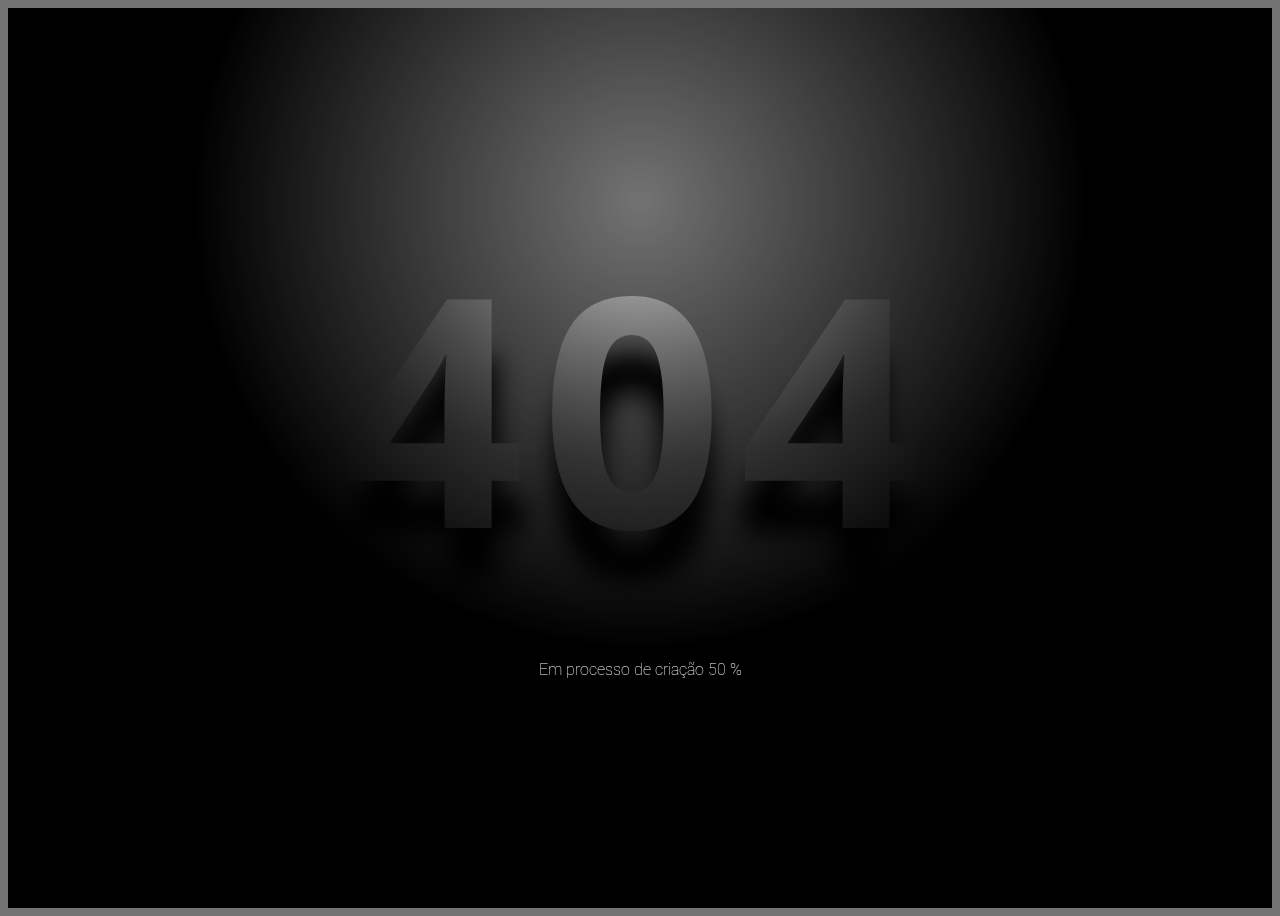
<file: CERTIFICADOS_SKIL/index2.html>
<!DOCTYPE html>
<html lang="en">
  <head>
    <meta charset="UTF-8" />
    <meta name="viewport" content="width=device-width, initial-scale=1.0" />
    <title>404 Not Found</title>
    <style>
      @import url("https://fonts.googleapis.com/css2?family=Open+Sans:wght@800&family=Roboto:wght@100;300&display=swap");

      :root {
        --button: hsl(44, 0%, 70%);
        --button-color: hsl(0, 0%, 4%);
        --shadow: hsl(0, 0%, 0%);
        --bg: hsl(53, 0%, 45%);
        --header: hsl(53, 0%, 48%);
        --color: hsl(0, 0%, 98%);
        --lit-header: hsl(53, 0%, 90%);
        --speed: 2s;
      }

      * {
        box-sizing: border-box;
        transform-style: preserve-3d;
      }

      @property --swing-x {
        initial-value: 0;
        inherits: false;
        syntax: "<integer>";
      }

      @property --swing-y {
        initial-value: 0;
        inherits: false;
        syntax: "<integer>";
      }

      body {
        min-height: 100vh;
        display: flex;
        font-family: "Roboto", sans-serif;
        flex-direction: column;
        align-items: center;
        justify-content: center;
        background: var(--bg);
        color: var(--color);
        perspective: 1200px;
      }

      a {
        text-transform: uppercase;
        text-decoration: none;
        background: var(--button);
        color: var(--button-color);
        padding: 1rem 4rem;
        border-radius: 4rem;
        font-size: 0.875rem;
        letter-spacing: 0.05rem;
      }

      p {
        font-weight: 100;
      }

      h1 {
        animation: swing var(--speed) infinite alternate ease-in-out;
        font-size: clamp(5rem, 40vmin, 20rem);
        font-family: "Open Sans", sans-serif;
        margin: 0;
        margin-bottom: 1rem;
        letter-spacing: 1rem;
        transform: translate3d(0, 0, 0vmin);
        --x: calc(50% + (var(--swing-x) * 0.5) * 1%);
        background: radial-gradient(var(--lit-header), var(--header) 45%)
          var(--x) 100% / 200% 200%;
        -webkit-background-clip: text;
        color: transparent;
      }

      h1:after {
        animation: swing var(--speed) infinite alternate ease-in-out;
        content: "404";
        position: absolute;
        top: 0;
        left: 0;
        color: var(--shadow);
        filter: blur(1.5vmin);
        transform: scale(1.05) translate3d(0, 12%, -10vmin)
          translate(
            calc((var(--swing-x, 0) * 0.05) * 1%),
            calc((var(--swing-y) * 0.05) * 1%)
          );
      }

      .cloak {
        animation: swing var(--speed) infinite alternate-reverse ease-in-out;
        height: 100%;
        width: 100%;
        transform-origin: 50% 30%;
        transform: rotate(calc(var(--swing-x) * -0.25deg));
        background: radial-gradient(40% 40% at 50% 42%, transparent, black 35%);
      }

      .cloak__wrapper {
        position: fixed;
        top: 0;
        left: 0;
        bottom: 0;
        right: 0;
        overflow: hidden;
      }

      .cloak__container {
        height: 250vmax;
        width: 250vmax;
        position: absolute;
        top: 50%;
        left: 50%;
        transform: translate(-50%, -50%);
      }

      .info {
        text-align: center;
        line-height: 1.5;
        max-width: clamp(16rem, 90vmin, 25rem);
      }

      .info > p {
        margin-bottom: 3rem;
      }

      @keyframes swing {
        0% {
          --swing-x: -100;
          --swing-y: -100;
        }
        50% {
          --swing-y: 0;
        }
        100% {
          --swing-y: -100;
          --swing-x: 100;
        }
      }
    </style>
  </head>
  <body>
    <h1>404</h1>
    <div class="cloak__wrapper">
      <div class="cloak__container">
        <div class="cloak"></div>
      </div>
    </div>
    <div class="info">
      <h2></h2>
      <p>Em processo de criação 50 %</p>
    </div>
    <script>
      // 404
    </script>
  </body>
</html>
</file>
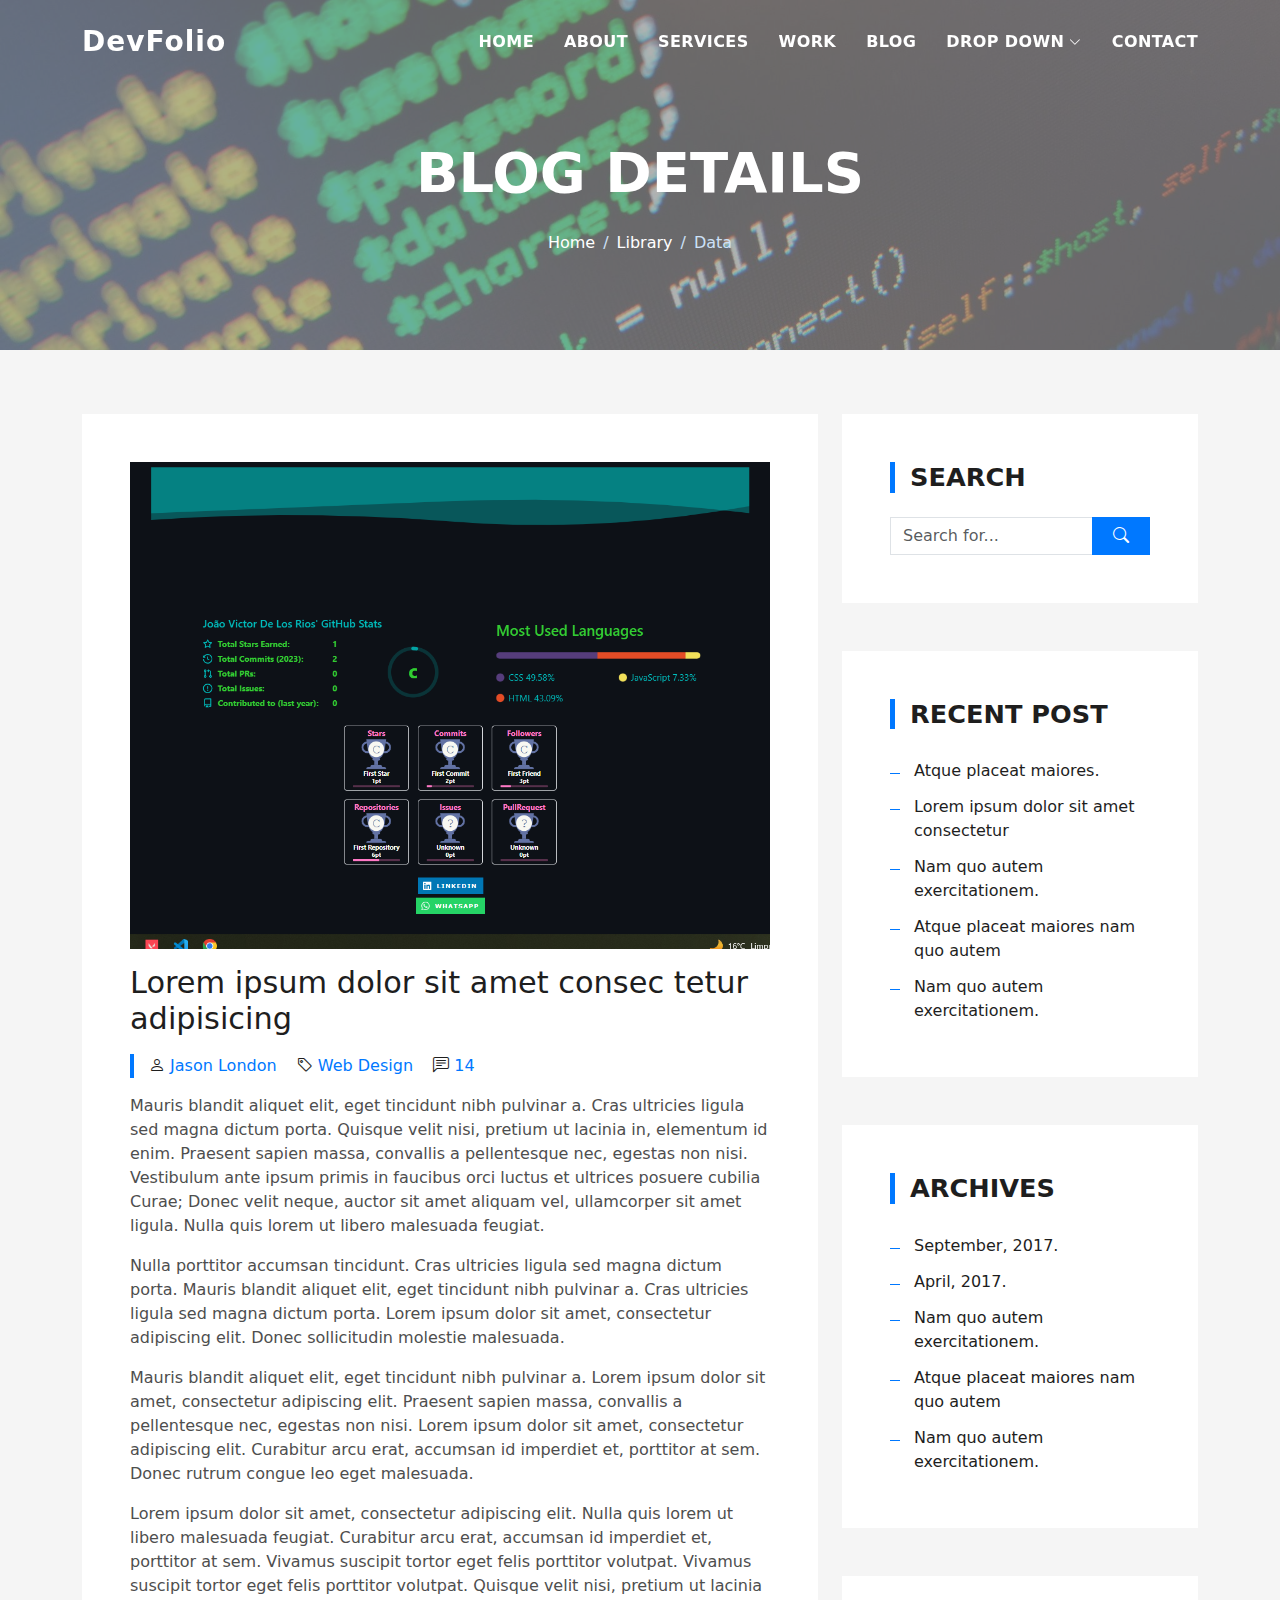
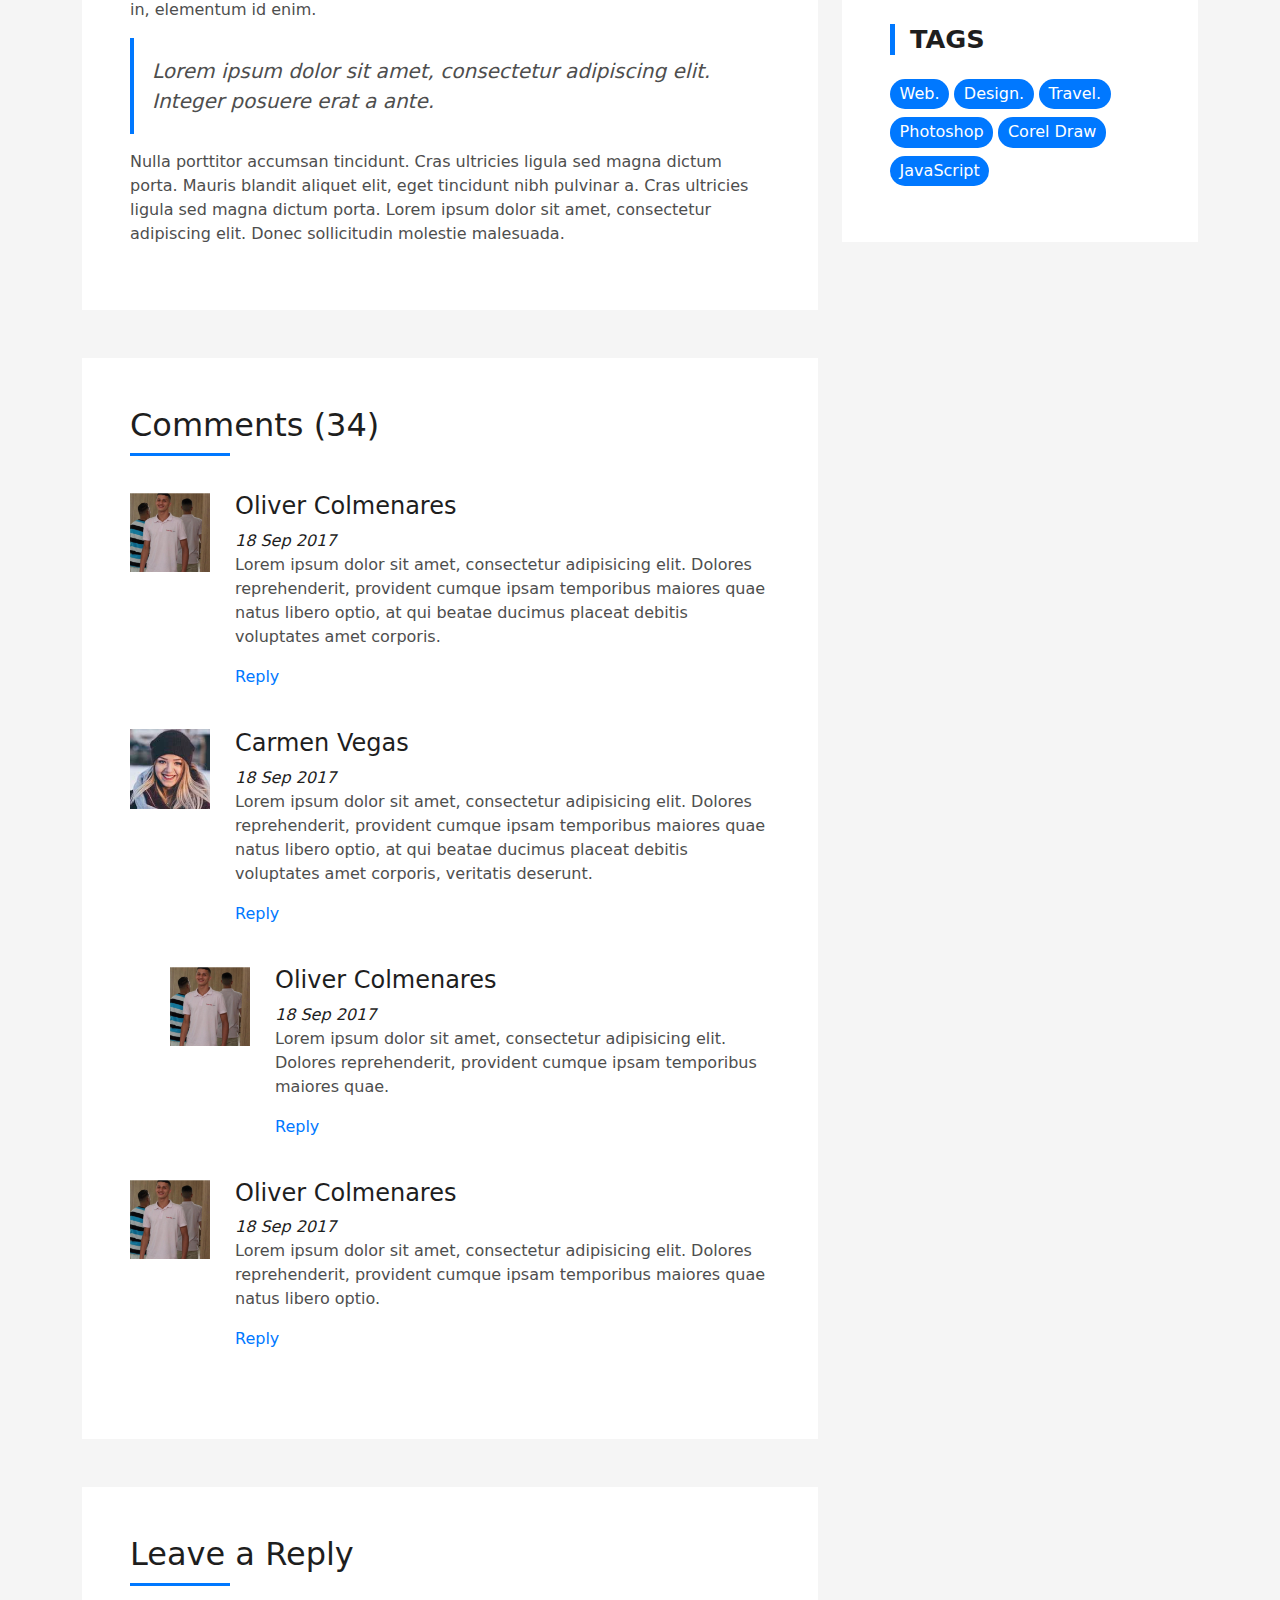
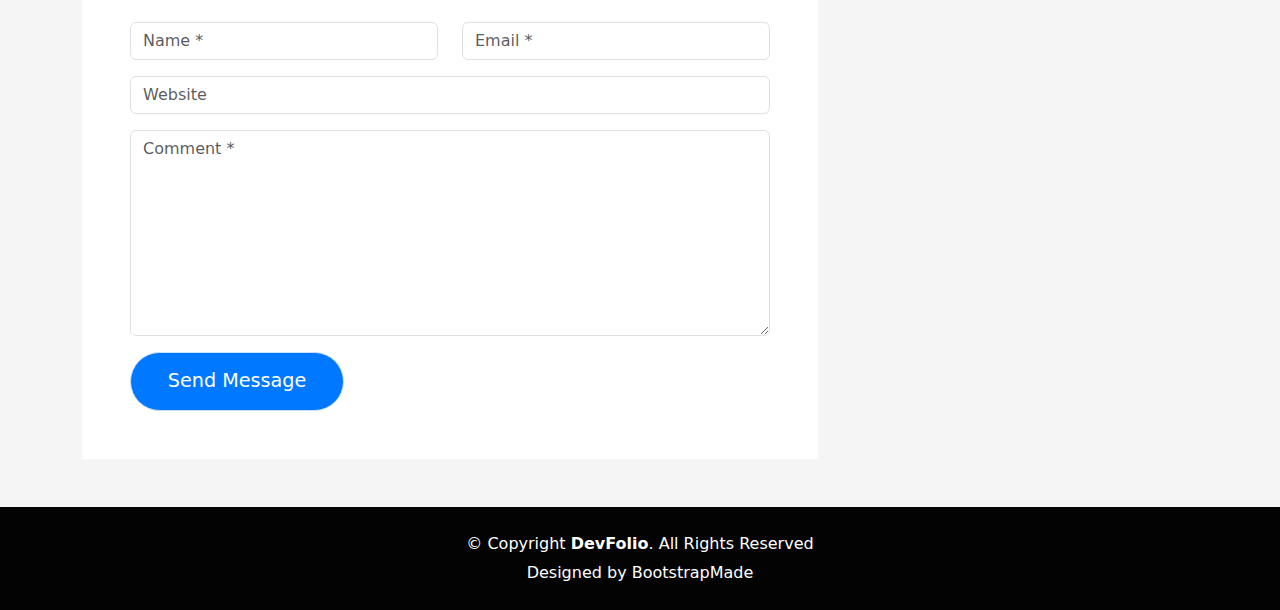
<file: DevFolio/blog-single.html>
<!DOCTYPE html>
<html lang="en">

<head>
  <meta charset="utf-8">
  <meta content="width=device-width, initial-scale=1.0" name="viewport">

  <title>DevFolio Bootstrap Portfolio Template - Blog Single</title>
  <meta content="" name="description">
  <meta content="" name="keywords">

  <!-- Favicons -->
  <link href="assets/img/favicon.png" rel="icon">
  <link href="assets/img/apple-touch-icon.png" rel="apple-touch-icon">

  <!-- Vendor CSS Files -->
  <link href="assets/vendor/bootstrap/css/bootstrap.min.css" rel="stylesheet">
  <link href="assets/vendor/bootstrap-icons/bootstrap-icons.css" rel="stylesheet">
  <link href="assets/vendor/glightbox/css/glightbox.min.css" rel="stylesheet">
  <link href="assets/vendor/swiper/swiper-bundle.min.css" rel="stylesheet">

  <!-- Template Main CSS File -->
  <link href="assets/css/style.css" rel="stylesheet">

  <!-- =======================================================
  * Template Name: DevFolio
  * Updated: Jul 27 2023 with Bootstrap v5.3.1
  * Template URL: https://bootstrapmade.com/devfolio-bootstrap-portfolio-html-template/
  * Author: BootstrapMade.com
  * License: https://bootstrapmade.com/license/
  ======================================================== -->
</head>

<body>

  <!-- ======= Header ======= -->
  <header id="header" class="fixed-top">
    <div class="container d-flex align-items-center justify-content-between">

      <h1 class="logo"><a href="index.html">DevFolio</a></h1>
      <!-- Uncomment below if you prefer to use an image logo -->
      <!-- <a href="index.html" class="logo"><img src="assets/img/logo.png" alt="" class="img-fluid"></a>-->

      <nav id="navbar" class="navbar">
        <ul>
          <li><a class="nav-link scrollto " href="#hero">Home</a></li>
          <li><a class="nav-link scrollto" href="#about">About</a></li>
          <li><a class="nav-link scrollto" href="#services">Services</a></li>
          <li><a class="nav-link scrollto " href="#work">Work</a></li>
          <li><a class="nav-link scrollto " href="#blog">Blog</a></li>
          <li class="dropdown"><a href="#"><span>Drop Down</span> <i class="bi bi-chevron-down"></i></a>
            <ul>
              <li><a href="#">Drop Down 1</a></li>
              <li class="dropdown"><a href="#"><span>Deep Drop Down</span> <i class="bi bi-chevron-right"></i></a>
                <ul>
                  <li><a href="#">Deep Drop Down 1</a></li>
                  <li><a href="#">Deep Drop Down 2</a></li>
                  <li><a href="#">Deep Drop Down 3</a></li>
                  <li><a href="#">Deep Drop Down 4</a></li>
                  <li><a href="#">Deep Drop Down 5</a></li>
                </ul>
              </li>
              <li><a href="#">Drop Down 2</a></li>
              <li><a href="#">Drop Down 3</a></li>
              <li><a href="#">Drop Down 4</a></li>
            </ul>
          </li>
          <li><a class="nav-link scrollto" href="#contact">Contact</a></li>
        </ul>
        <i class="bi bi-list mobile-nav-toggle"></i>
      </nav><!-- .navbar -->

    </div>
  </header><!-- End Header -->

  <div class="hero hero-single route bg-image" style="background-image: url(assets/img/overlay-bg.jpg)">
    <div class="overlay-mf"></div>
    <div class="hero-content display-table">
      <div class="table-cell">
        <div class="container">
          <h2 class="hero-title mb-4">Blog Details</h2>
          <ol class="breadcrumb d-flex justify-content-center">
            <li class="breadcrumb-item">
              <a href="#">Home</a>
            </li>
            <li class="breadcrumb-item">
              <a href="#">Library</a>
            </li>
            <li class="breadcrumb-item active">Data</li>
          </ol>
        </div>
      </div>
    </div>
  </div>

  <main id="main">

    <!-- ======= Blog Single Section ======= -->
    <section class="blog-wrapper sect-pt4" id="blog">
      <div class="container">
        <div class="row">
          <div class="col-md-8">
            <div class="post-box">
              <div class="post-thumb">
                <img src="assets/img/post-1.jpg" class="img-fluid" alt="">
              </div>
              <div class="post-meta">
                <h1 class="article-title">Lorem ipsum dolor sit amet consec tetur adipisicing</h1>
                <ul>
                  <li>
                    <span class="bi bi-person"></span>
                    <a href="#">Jason London</a>
                  </li>
                  <li>
                    <span class="bi bi-tag"></span>
                    <a href="#">Web Design</a>
                  </li>
                  <li>
                    <span class="bi bi-chat-left-text"></span>
                    <a href="#">14</a>
                  </li>
                </ul>
              </div>
              <div class="article-content">
                <p>
                  Mauris blandit aliquet elit, eget tincidunt nibh pulvinar a. Cras ultricies ligula sed magna dictum
                  porta. Quisque velit
                  nisi, pretium ut lacinia in, elementum id enim. Praesent sapien massa, convallis a pellentesque
                  nec, egestas non nisi. Vestibulum ante ipsum primis in faucibus orci luctus et ultrices posuere
                  cubilia Curae; Donec velit neque, auctor sit amet aliquam vel, ullamcorper sit amet ligula.
                  Nulla quis lorem ut libero malesuada feugiat.
                </p>
                <p>
                  Nulla porttitor accumsan tincidunt. Cras ultricies ligula sed magna dictum porta. Mauris blandit
                  aliquet elit, eget tincidunt
                  nibh pulvinar a. Cras ultricies ligula sed magna dictum porta. Lorem ipsum dolor sit amet,
                  consectetur adipiscing elit. Donec sollicitudin molestie malesuada.
                </p>
                <p>
                  Mauris blandit aliquet elit, eget tincidunt nibh pulvinar a. Lorem ipsum dolor sit amet, consectetur
                  adipiscing elit. Praesent
                  sapien massa, convallis a pellentesque nec, egestas non nisi. Lorem ipsum dolor sit amet,
                  consectetur adipiscing elit. Curabitur arcu erat, accumsan id imperdiet et, porttitor at
                  sem. Donec rutrum congue leo eget malesuada.
                </p>
                <p>
                  Lorem ipsum dolor sit amet, consectetur adipiscing elit. Nulla quis lorem ut libero malesuada feugiat.
                  Curabitur arcu erat,
                  accumsan id imperdiet et, porttitor at sem. Vivamus suscipit tortor eget felis porttitor
                  volutpat. Vivamus suscipit tortor eget felis porttitor volutpat. Quisque velit nisi, pretium
                  ut lacinia in, elementum id enim.
                </p>
                <blockquote class="blockquote">
                  <p class="mb-0">Lorem ipsum dolor sit amet, consectetur adipiscing elit. Integer posuere erat a ante.</p>
                </blockquote>
                <p>
                  Nulla porttitor accumsan tincidunt. Cras ultricies ligula sed magna dictum porta. Mauris blandit
                  aliquet elit, eget tincidunt
                  nibh pulvinar a. Cras ultricies ligula sed magna dictum porta. Lorem ipsum dolor sit amet,
                  consectetur adipiscing elit. Donec sollicitudin molestie malesuada.
                </p>
              </div>
            </div>
            <div class="box-comments">
              <div class="title-box-2">
                <h4 class="title-comments title-left">Comments (34)</h4>
              </div>
              <ul class="list-comments">
                <li>
                  <div class="comment-avatar">
                    <img src="assets/img/testimonial-2.jpg" alt="">
                  </div>
                  <div class="comment-details">
                    <h4 class="comment-author">Oliver Colmenares</h4>
                    <span>18 Sep 2017</span>
                    <p>
                      Lorem ipsum dolor sit amet, consectetur adipisicing elit. Dolores reprehenderit, provident cumque
                      ipsam temporibus maiores
                      quae natus libero optio, at qui beatae ducimus placeat debitis voluptates amet corporis.
                    </p>
                    <a href="3">Reply</a>
                  </div>
                </li>
                <li>
                  <div class="comment-avatar">
                    <img src="assets/img/testimonial-4.jpg" alt="">
                  </div>
                  <div class="comment-details">
                    <h4 class="comment-author">Carmen Vegas</h4>
                    <span>18 Sep 2017</span>
                    <p>
                      Lorem ipsum dolor sit amet, consectetur adipisicing elit. Dolores reprehenderit, provident cumque
                      ipsam temporibus maiores
                      quae natus libero optio, at qui beatae ducimus placeat debitis voluptates amet corporis,
                      veritatis deserunt.
                    </p>
                    <a href="3">Reply</a>
                  </div>
                </li>
                <li class="comment-children">
                  <div class="comment-avatar">
                    <img src="assets/img/testimonial-2.jpg" alt="">
                  </div>
                  <div class="comment-details">
                    <h4 class="comment-author">Oliver Colmenares</h4>
                    <span>18 Sep 2017</span>
                    <p>
                      Lorem ipsum dolor sit amet, consectetur adipisicing elit. Dolores reprehenderit, provident cumque
                      ipsam temporibus maiores
                      quae.
                    </p>
                    <a href="3">Reply</a>
                  </div>
                </li>
                <li>
                  <div class="comment-avatar">
                    <img src="assets/img/testimonial-2.jpg" alt="">
                  </div>
                  <div class="comment-details">
                    <h4 class="comment-author">Oliver Colmenares</h4>
                    <span>18 Sep 2017</span>
                    <p>
                      Lorem ipsum dolor sit amet, consectetur adipisicing elit. Dolores reprehenderit, provident cumque
                      ipsam temporibus maiores
                      quae natus libero optio.
                    </p>
                    <a href="3">Reply</a>
                  </div>
                </li>
              </ul>
            </div>
            <div class="form-comments">
              <div class="title-box-2">
                <h3 class="title-left">
                  Leave a Reply
                </h3>
              </div>
              <form class="form-mf">
                <div class="row">
                  <div class="col-md-6 mb-3">
                    <div class="form-group">
                      <input type="text" class="form-control input-mf" id="inputName" placeholder="Name *" required>
                    </div>
                  </div>
                  <div class="col-md-6 mb-3">
                    <div class="form-group">
                      <input type="email" class="form-control input-mf" id="inputEmail1" placeholder="Email *" required>
                    </div>
                  </div>
                  <div class="col-md-12 mb-3">
                    <div class="form-group">
                      <input type="url" class="form-control input-mf" id="inputUrl" placeholder="Website">
                    </div>
                  </div>
                  <div class="col-md-12 mb-3">
                    <div class="form-group">
                      <textarea id="textMessage" class="form-control input-mf" placeholder="Comment *" name="message" cols="45" rows="8" required></textarea>
                    </div>
                  </div>
                  <div class="col-md-12">
                    <button type="submit" class="button button-a button-big button-rouded">Send Message</button>
                  </div>
                </div>
              </form>
            </div>
          </div>
          <div class="col-md-4">
            <div class="widget-sidebar sidebar-search">
              <h5 class="sidebar-title">Search</h5>
              <div class="sidebar-content">
                <form>
                  <div class="input-group">
                    <input type="text" class="form-control" placeholder="Search for..." aria-label="Search for...">
                    <span class="input-group-btn">
                      <button class="btn btn-secondary btn-search" type="button">
                        <span class="bi bi-search"></span>
                      </button>
                    </span>
                  </div>
                </form>
              </div>
            </div>
            <div class="widget-sidebar">
              <h5 class="sidebar-title">Recent Post</h5>
              <div class="sidebar-content">
                <ul class="list-sidebar">
                  <li>
                    <a href="#">Atque placeat maiores.</a>
                  </li>
                  <li>
                    <a href="#">Lorem ipsum dolor sit amet consectetur</a>
                  </li>
                  <li>
                    <a href="#">Nam quo autem exercitationem.</a>
                  </li>
                  <li>
                    <a href="#">Atque placeat maiores nam quo autem</a>
                  </li>
                  <li>
                    <a href="#">Nam quo autem exercitationem.</a>
                  </li>
                </ul>
              </div>
            </div>
            <div class="widget-sidebar">
              <h5 class="sidebar-title">Archives</h5>
              <div class="sidebar-content">
                <ul class="list-sidebar">
                  <li>
                    <a href="#">September, 2017.</a>
                  </li>
                  <li>
                    <a href="#">April, 2017.</a>
                  </li>
                  <li>
                    <a href="#">Nam quo autem exercitationem.</a>
                  </li>
                  <li>
                    <a href="#">Atque placeat maiores nam quo autem</a>
                  </li>
                  <li>
                    <a href="#">Nam quo autem exercitationem.</a>
                  </li>
                </ul>
              </div>
            </div>
            <div class="widget-sidebar widget-tags">
              <h5 class="sidebar-title">Tags</h5>
              <div class="sidebar-content">
                <ul>
                  <li>
                    <a href="#">Web.</a>
                  </li>
                  <li>
                    <a href="#">Design.</a>
                  </li>
                  <li>
                    <a href="#">Travel.</a>
                  </li>
                  <li>
                    <a href="#">Photoshop</a>
                  </li>
                  <li>
                    <a href="#">Corel Draw</a>
                  </li>
                  <li>
                    <a href="#">JavaScript</a>
                  </li>
                </ul>
              </div>
            </div>
          </div>
        </div>
      </div>
    </section><!-- End Blog Single Section -->

  </main><!-- End #main -->

  <!-- ======= Footer ======= -->
  <footer>
    <div class="container">
      <div class="row">
        <div class="col-sm-12">
          <div class="copyright-box">
            <p class="copyright">&copy; Copyright <strong>DevFolio</strong>. All Rights Reserved</p>
            <div class="credits">
              <!--
              All the links in the footer should remain intact.
              You can delete the links only if you purchased the pro version.
              Licensing information: https://bootstrapmade.com/license/
              Purchase the pro version with working PHP/AJAX contact form: https://bootstrapmade.com/buy/?theme=DevFolio
            -->
              Designed by <a href="https://bootstrapmade.com/">BootstrapMade</a>
            </div>
          </div>
        </div>
      </div>
    </div>
  </footer><!-- End  Footer -->

  <div id="preloader"></div>
  <a href="#" class="back-to-top d-flex align-items-center justify-content-center"><i class="bi bi-arrow-up-short"></i></a>

  <!-- Vendor JS Files -->
  <script src="assets/vendor/purecounter/purecounter_vanilla.js"></script>
  <script src="assets/vendor/bootstrap/js/bootstrap.bundle.min.js"></script>
  <script src="assets/vendor/glightbox/js/glightbox.min.js"></script>
  <script src="assets/vendor/swiper/swiper-bundle.min.js"></script>
  <script src="assets/vendor/typed.js/typed.umd.js"></script>
  <script src="assets/vendor/php-email-form/validate.js"></script>

  <!-- Template Main JS File -->
  <script src="assets/js/main.js"></script>

</body>

</html>
</file>
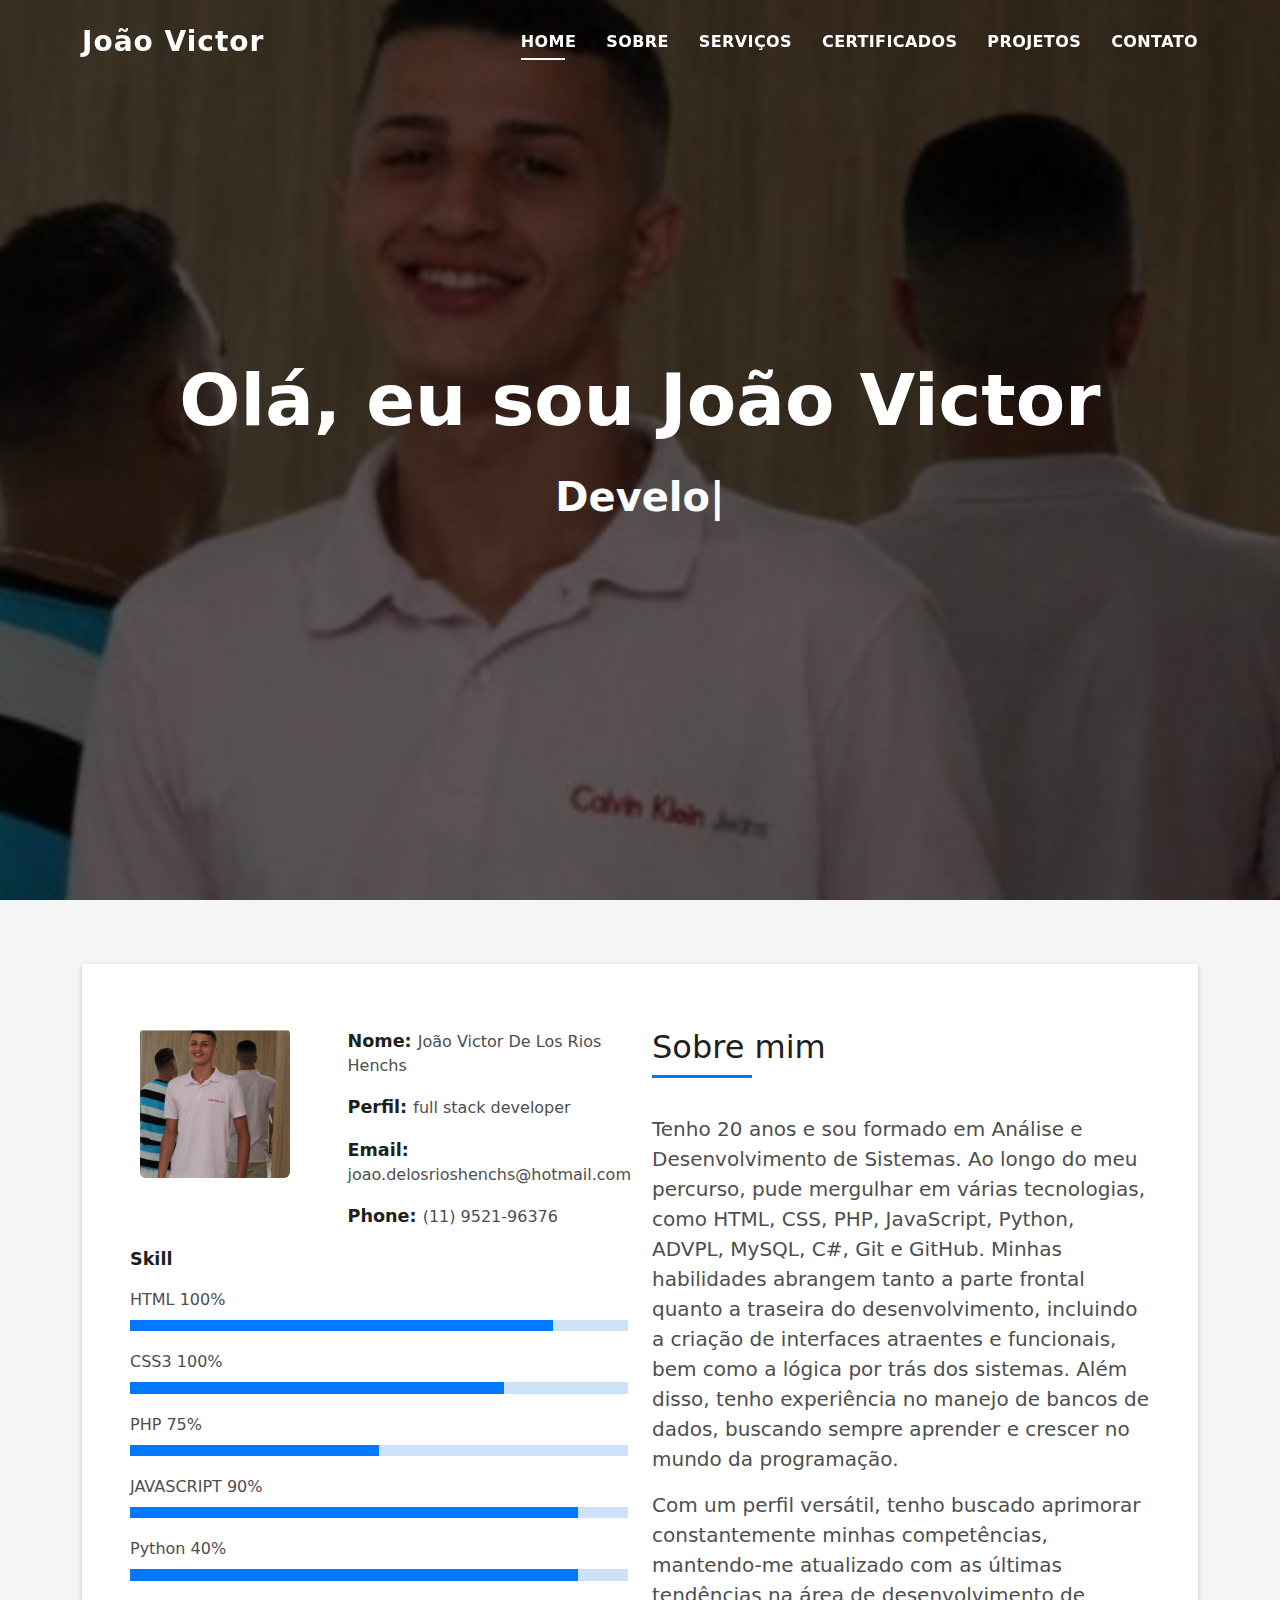
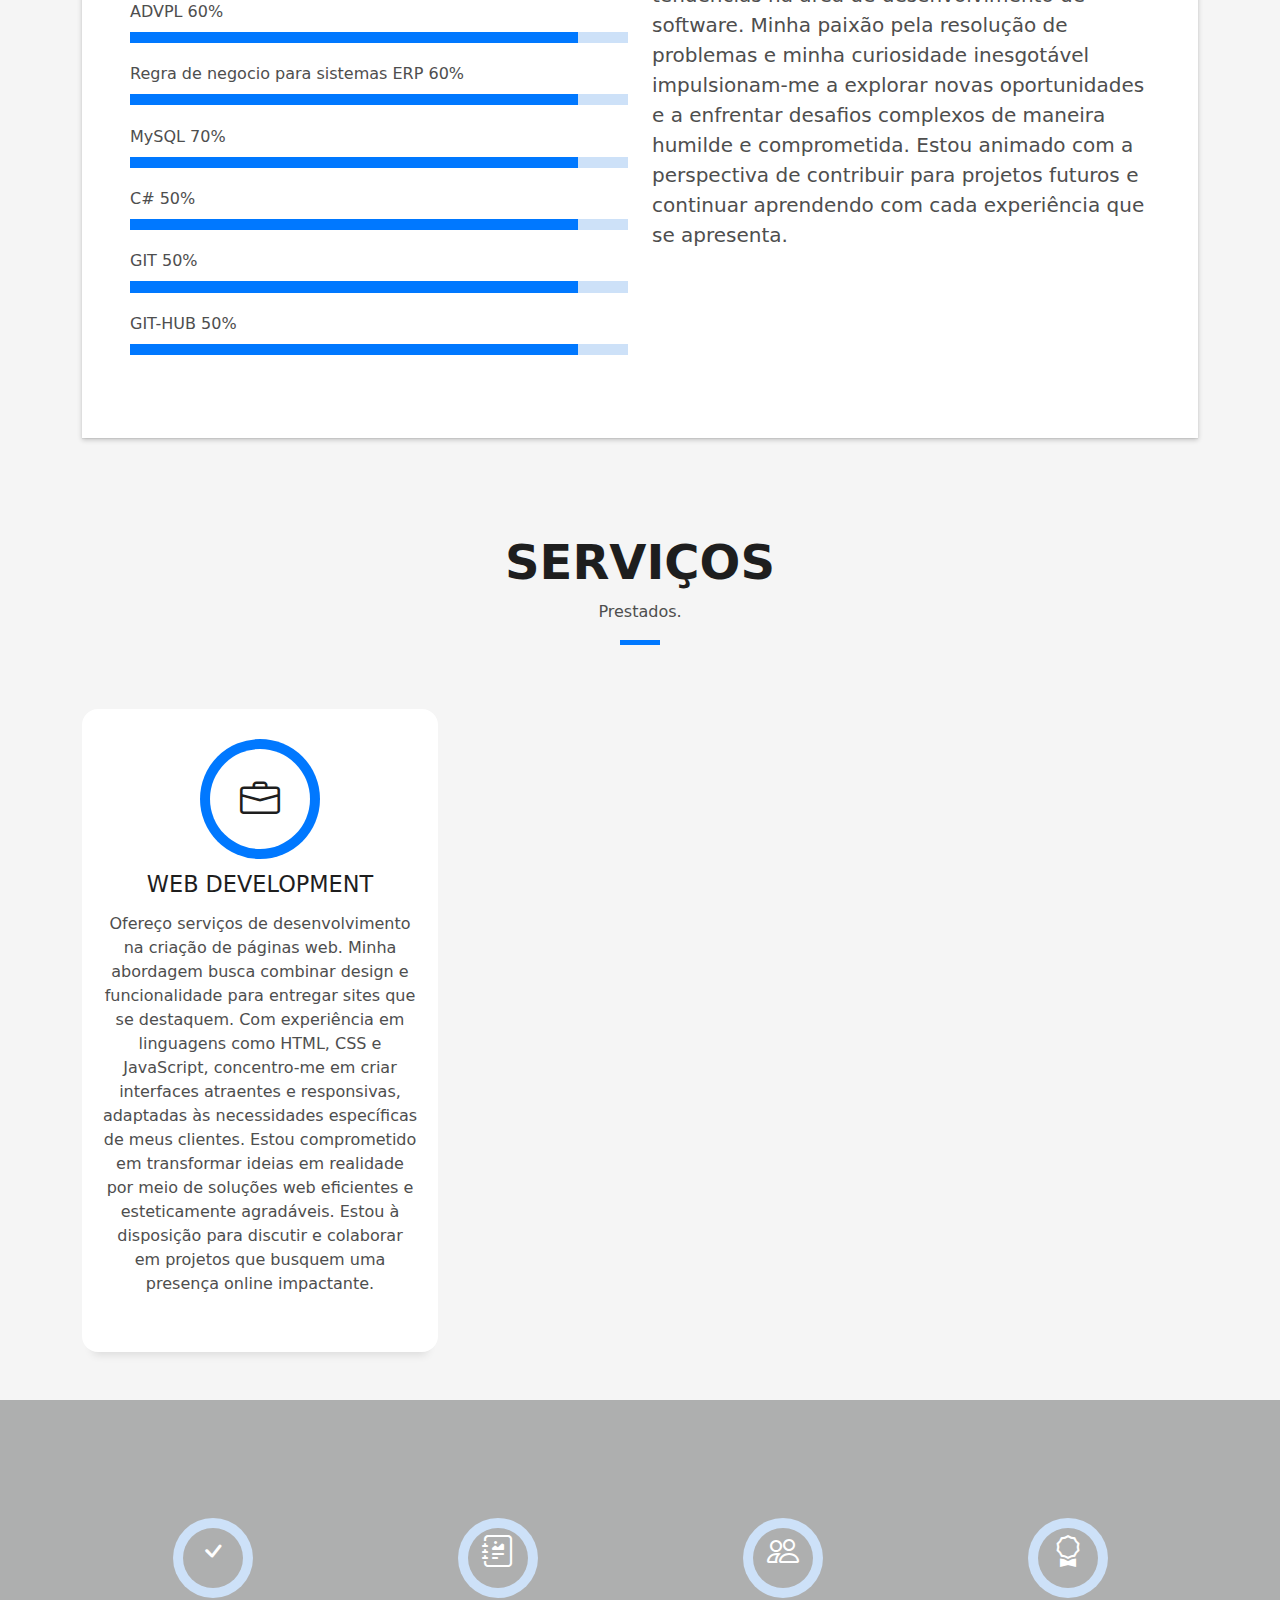
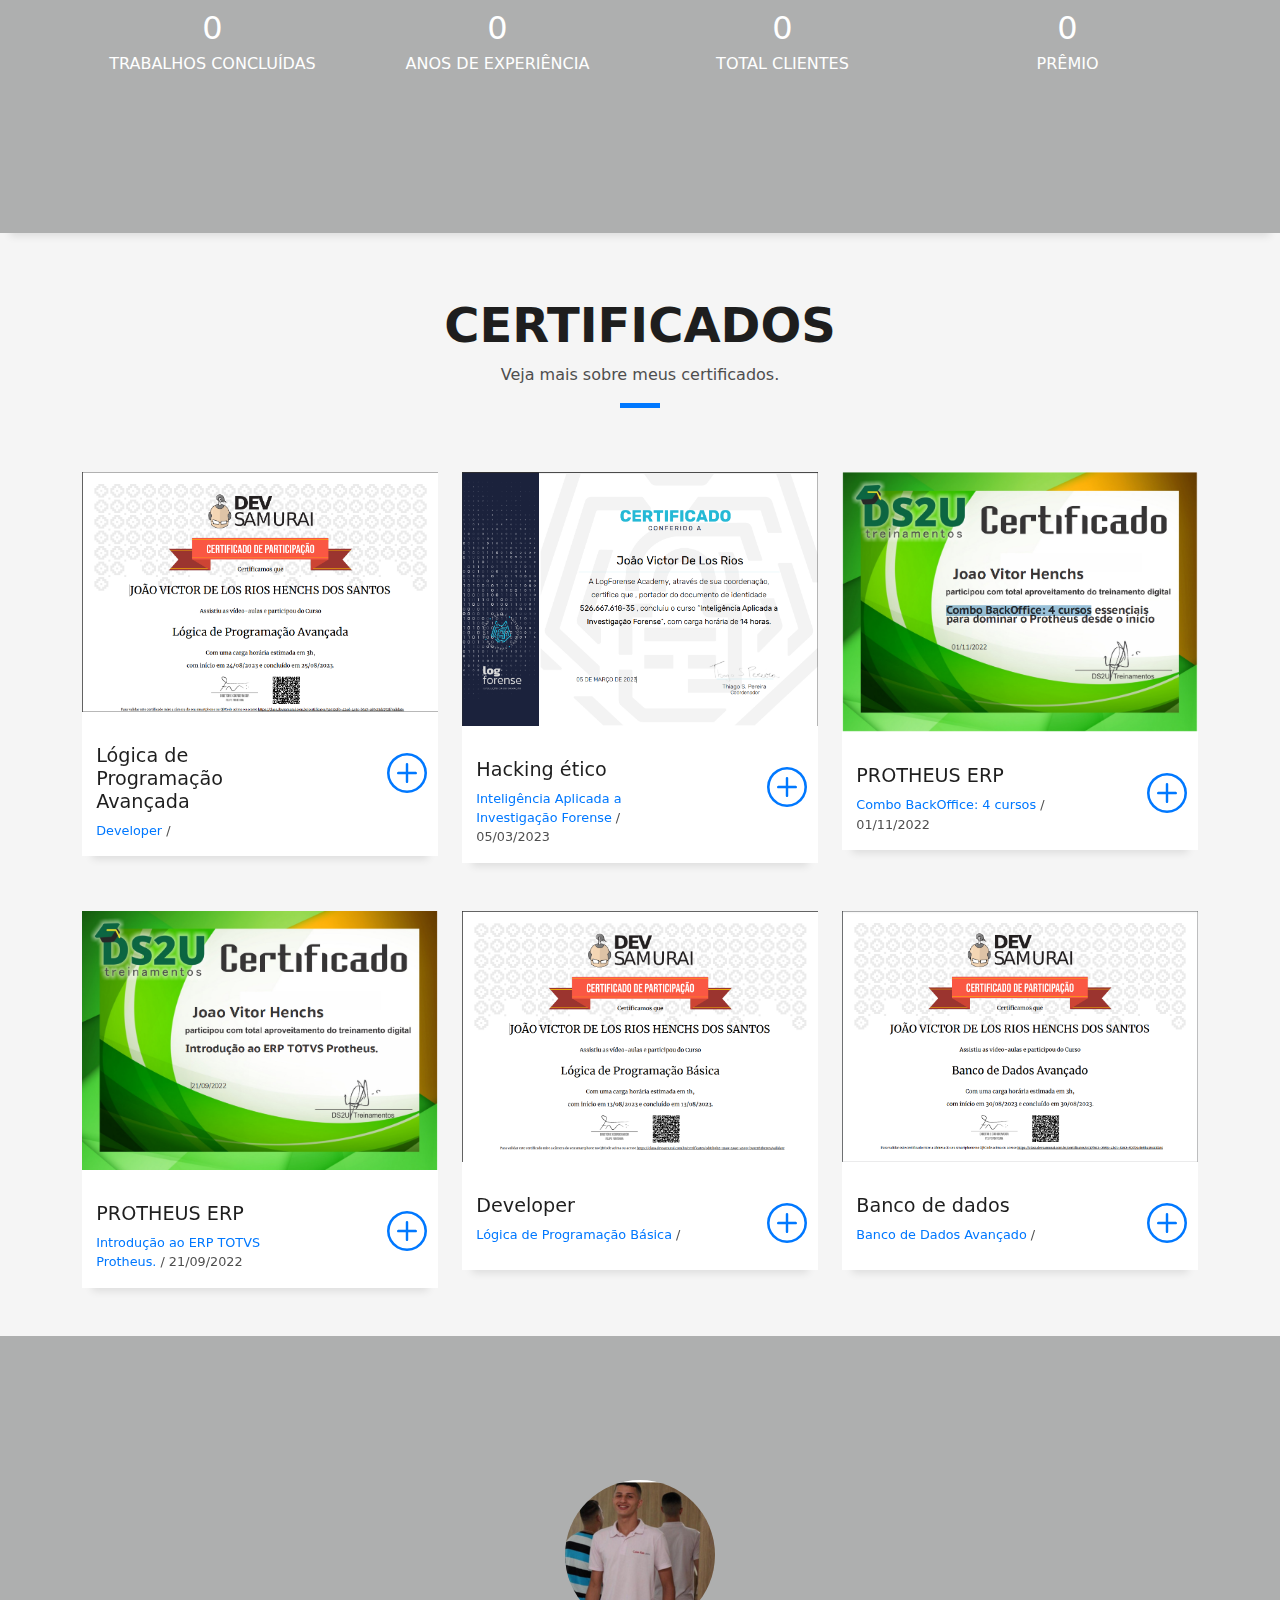
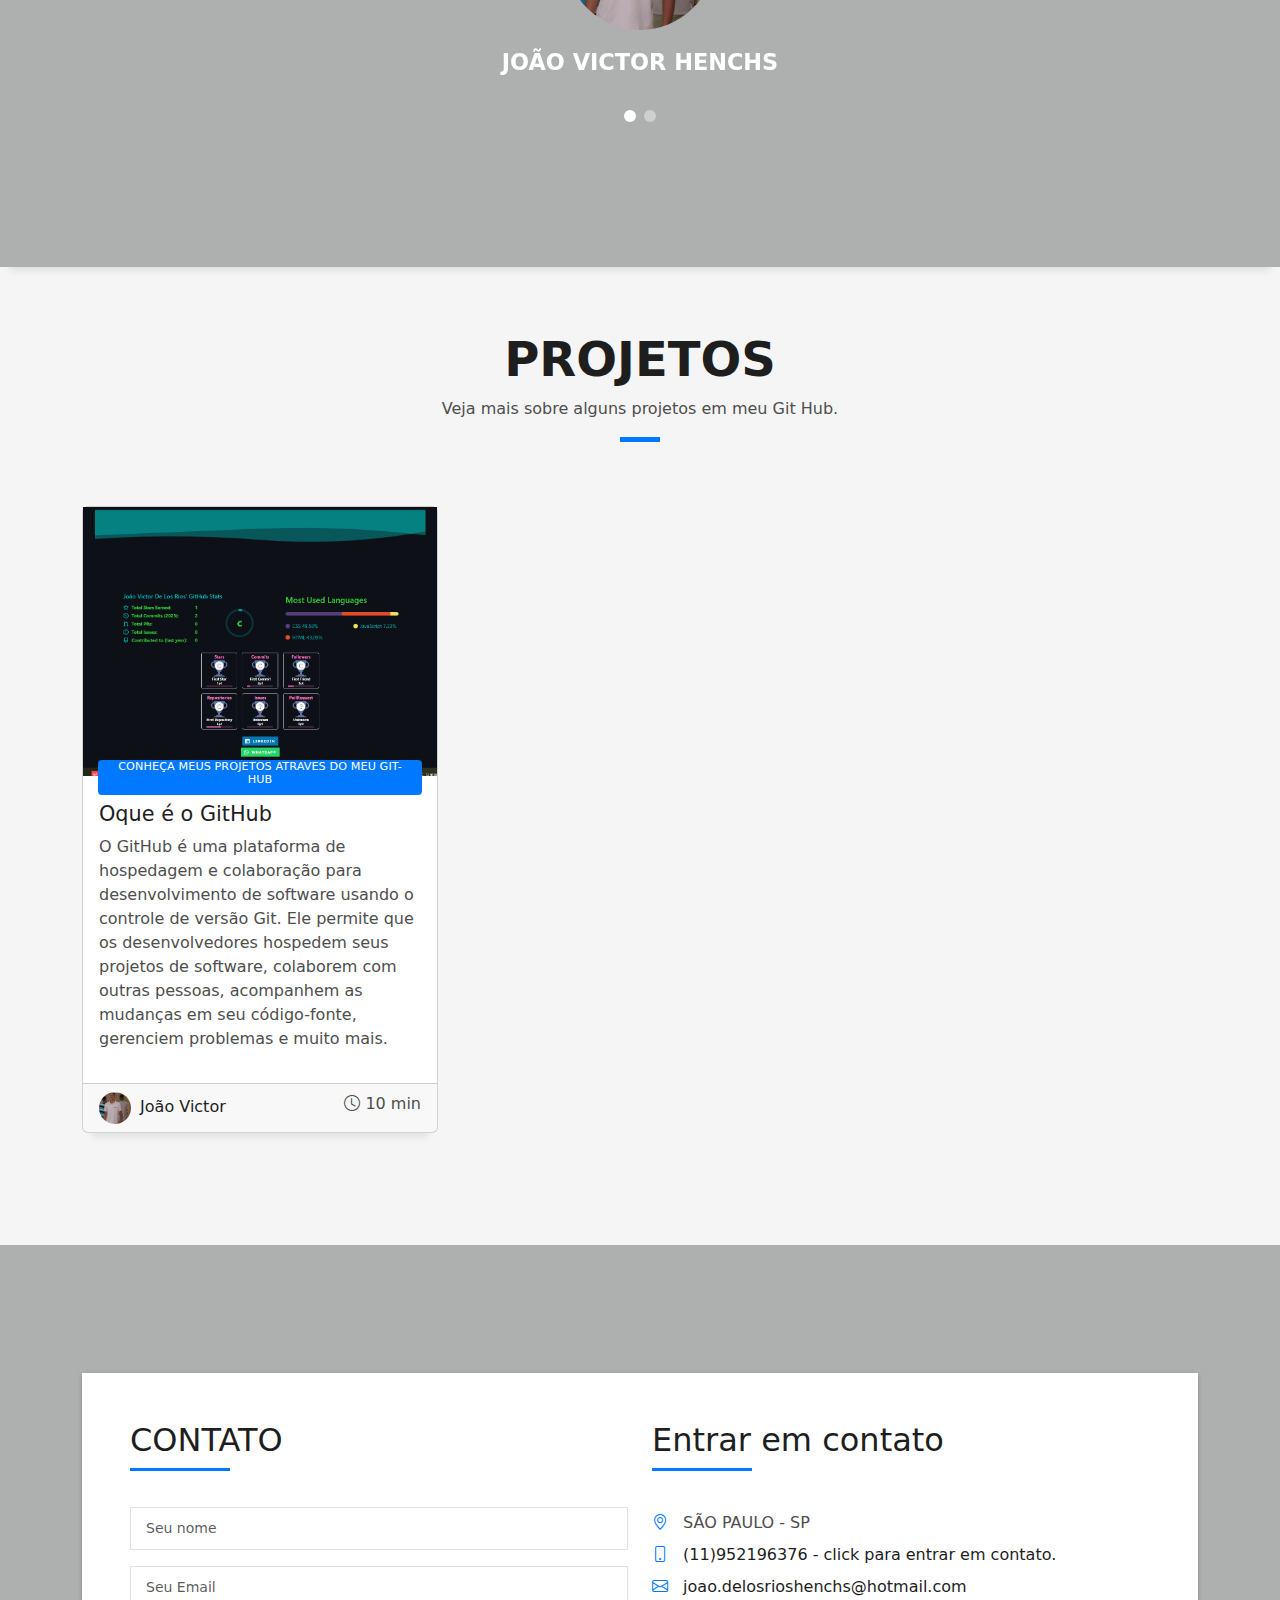
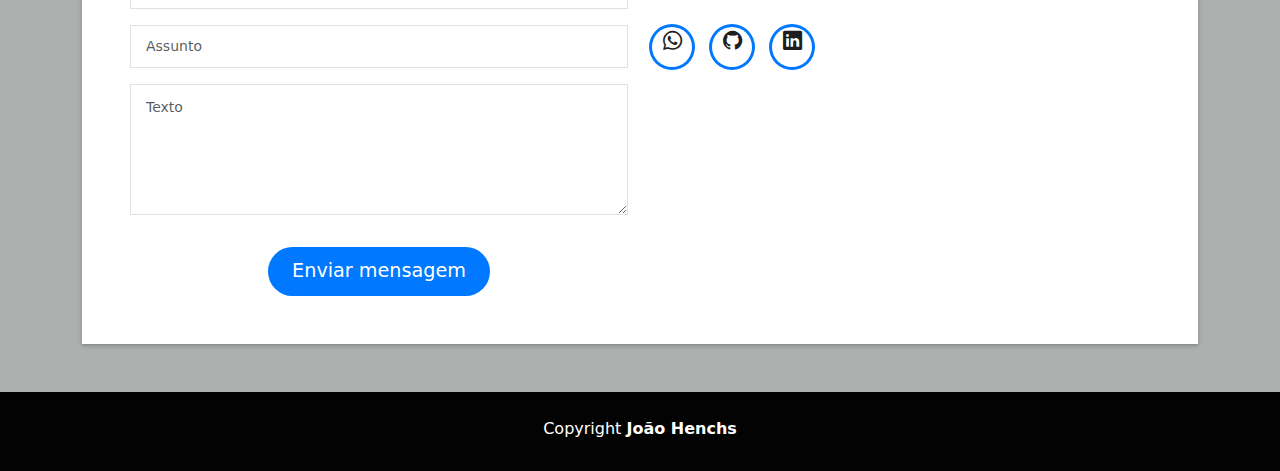
<file: DevFolio/index1.html>
<!DOCTYPE html>
<html lang="pt-br">

<head>
  <meta charset="utf-8">
  <meta content="width=device-width, initial-scale=1.0" name="viewport">

  <title>Portfolio</title>
  <meta content="" name="description">
  <meta content="" name="keywords">

  <!-- Favicons -->
  <link href="assets/img/favicon.png" rel="icon">
  <link href="assets/img/apple-touch-icon.png" rel="apple-touch-icon">

  <!-- Vendor CSS Files -->
  <link href="assets/vendor/bootstrap/css/bootstrap.min.css" rel="stylesheet">
  <link href="assets/vendor/bootstrap-icons/bootstrap-icons.css" rel="stylesheet">
  <link href="assets/vendor/glightbox/css/glightbox.min.css" rel="stylesheet">
  <link href="assets/vendor/swiper/swiper-bundle.min.css" rel="stylesheet">

  <!-- Template Main CSS File -->
  <link href="assets/css/style.css" rel="stylesheet">

  <!-- =======================================================
  * Template Name: João Victor 

  ======================================================== -->
</head>

<body>

  <!-- ======= Header ======= -->
  <header id="header" class="fixed-top">
    <div class="container d-flex align-items-center justify-content-between">

      <h1 class="logo"><a href="index.html">João Victor</a></h1>
      <!-- Uncomment below if you prefer to use an image logo -->
      <!-- <a href="index.html" class="logo"><img src="assets/img/logo.png" alt="" class="img-fluid"></a>-->

      <nav id="navbar" class="navbar">
        <ul>
          <li><a class="nav-link scrollto active" href="#hero">Home</a></li>
          <li><a class="nav-link scrollto" href="#about">Sobre</a></li>
          <li><a class="nav-link scrollto" href="#services">Serviços</a></li>
          <li><a class="nav-link scrollto " href="#work">Certificados</a></li>
          <li><a class="nav-link scrollto " href="#blog">Projetos</a></li>
          <li><a class="nav-link scrollto" href="#contact">Contato</a></li>
        </ul>
        <i class="bi bi-list mobile-nav-toggle"></i>
      </nav><!-- .navbar -->
    </div>
  </header><!-- End Header -->

  <!-- ======= Hero Section ======= -->
  <div id="hero" class="hero route bg-image" style="background-image: url(assets/img/hero-bg.jpg)">
    <div class="overlay-itro"></div>
    <div class="hero-content display-table">
      <div class="table-cell">
        <div class="container">
          <!--<p class="display-6 color-d">Hello, world!</p>-->
          <h1 class="hero-title mb-4">Olá, eu sou João Victor</h1>
          <p class="hero-subtitle"><span class="typed" data-typed-items=" Developer, Freelancer, Database Administrator"></span></p>
          <!-- <p class="pt-3"><a class="btn btn-primary btn js-scroll px-4" href="#about" role="button">Learn More</a></p> -->
        </div>
      </div>
    </div>
  </div><!-- End Hero Section -->

  <main id="main">

    <!-- ======= About Section ======= -->
    <section id="about" class="about-mf sect-pt4 route">
      <div class="container">
        <div class="row">
          <div class="col-sm-12">
            <div class="box-shadow-full">
              <div class="row">
                <div class="col-md-6">
                  <div class="row">
                    <div class="col-sm-6 col-md-5">
                      <div class="about-img">
                        <img src="assets/img/testimonial-2.jpg" class="img-fluid rounded b-shadow-a" alt="">
                      </div>
                    </div>
                    <div class="col-sm-6 col-md-7">
                      <div class="about-info">
                        <p><span class="title-s">Nome: </span> <span>João Victor De Los Rios Henchs</span></p>
                        <p><span class="title-s">Perfil: </span> <span>full stack developer</span></p>
                        <p><span class="title-s">Email: </span> <span>joao.delosrioshenchs@hotmail.com</span></p>
                        <p><span class="title-s">Phone: </span> <span>(11) 9521-96376</span></p>
                      </div>
                    </div>
                  </div>
                  <div class="skill-mf">
                    <p class="title-s">Skill</p>
                    <span>HTML</span> <span class="pull-right">100%</span>
                    <div class="progress">
                      <div class="progress-bar" role="progressbar" style="width: 85%;" aria-valuenow="85" aria-valuemin="0" aria-valuemax="100"></div>
                    </div>
                    <span>CSS3</span> <span class="pull-right">100%</span>
                    <div class="progress">
                      <div class="progress-bar" role="progressbar" style="width: 75%" aria-valuenow="75" aria-valuemin="0" aria-valuemax="100"></div>
                    </div>
                    <span>PHP</span> <span class="pull-right">75%</span>
                    <div class="progress">
                      <div class="progress-bar" role="progressbar" style="width: 50%" aria-valuenow="50" aria-valuemin="0" aria-valuemax="100"></div>
                    </div>
                    <span>JAVASCRIPT</span> <span class="pull-right">90%</span>
                    <div class="progress">
                      <div class="progress-bar" role="progressbar" style="width: 90%" aria-valuenow="90" aria-valuemin="0" aria-valuemax="100"></div>
                    </div>
                    <span>Python</span> <span class="pull-right">40%</span>
                    <div class="progress">
                      <div class="progress-bar" role="progressbar" style="width: 90%" aria-valuenow="90" aria-valuemin="0" aria-valuemax="100"></div>
                    </div>
                    <span>ADVPL</span> <span class="pull-right">60%</span>
                    <div class="progress">
                      <div class="progress-bar" role="progressbar" style="width: 90%" aria-valuenow="90" aria-valuemin="0" aria-valuemax="100"></div>
                    </div>
                    <span>Regra de negocio para sistemas ERP</span> <span class="pull-right">60%</span>
                    <div class="progress">
                      <div class="progress-bar" role="progressbar" style="width: 90%" aria-valuenow="90" aria-valuemin="0" aria-valuemax="100"></div>
                    </div>                    
                    <span>MySQL</span> <span class="pull-right">70%</span>
                    <div class="progress">
                      <div class="progress-bar" role="progressbar" style="width: 90%" aria-valuenow="90" aria-valuemin="0" aria-valuemax="100"></div>
                    </div>
                    <span>C#</span> <span class="pull-right">50%</span>
                    <div class="progress">
                      <div class="progress-bar" role="progressbar" style="width: 90%" aria-valuenow="90" aria-valuemin="0" aria-valuemax="100"></div>
                    </div>
                    <span>GIT</span> <span class="pull-right">50%</span>
                    <div class="progress">
                      <div class="progress-bar" role="progressbar" style="width: 90%" aria-valuenow="90" aria-valuemin="0" aria-valuemax="100"></div>
                    </div>
                    <span>GIT-HUB</span> <span class="pull-right">50%</span>
                    <div class="progress">
                      <div class="progress-bar" role="progressbar" style="width: 90%" aria-valuenow="90" aria-valuemin="0" aria-valuemax="100"></div>
                    </div>
                  </div>
                </div>
                <div class="col-md-6">
                  <div class="about-me pt-4 pt-md-0">
                    <div class="title-box-2">
                      <h5 class="title-left">
                        Sobre mim
                      </h5>
                    </div>
                    <p class="lead">
                      Tenho 20 anos e sou formado em Análise e Desenvolvimento de Sistemas. Ao longo do meu percurso, pude mergulhar em várias tecnologias, como HTML, CSS, PHP, JavaScript, Python, ADVPL, MySQL, C#, Git e GitHub. Minhas habilidades abrangem tanto a parte frontal quanto a traseira do desenvolvimento, incluindo a criação de interfaces atraentes e funcionais, bem como a lógica por trás dos sistemas. Além disso, tenho experiência no manejo de bancos de dados, buscando sempre aprender e crescer no mundo da programação.
                    </p>
                    <p class="lead">
                      Com um perfil versátil, tenho buscado aprimorar constantemente minhas competências, mantendo-me atualizado com as últimas tendências na área de desenvolvimento de software. Minha paixão pela resolução de problemas e minha curiosidade inesgotável impulsionam-me a explorar novas oportunidades e a enfrentar desafios complexos de maneira humilde e comprometida. Estou animado com a perspectiva de contribuir para projetos futuros e continuar aprendendo com cada experiência que se apresenta.
                    </p>
                  </div>
                </div>
              </div>
            </div>
          </div>
        </div>
      </div>
    </section><!-- End About Section -->

    <!-- ======= Services Section ======= -->
    <section id="services" class="services-mf pt-5 route">
      <div class="container">
        <div class="row">
          <div class="col-sm-12">
            <div class="title-box text-center">
              <h3 class="title-a">
                Serviços
              </h3>
              <p class="subtitle-a">
                Prestados.
              </p>
              <div class="line-mf"></div>
            </div>
          </div>
        </div>
        <div class="row">
          <div class="col-md-4">
            <div class="service-box">
              <div class="service-ico">
                <span class="ico-circle"><i class="bi bi-briefcase"></i></span>
              </div>
              <div class="service-content">
                <h2 class="s-title">Web Development</h2>
                <p class="s-description text-center">
                  Ofereço serviços de desenvolvimento na criação de páginas web. Minha abordagem busca combinar design e funcionalidade para entregar sites que se destaquem. Com experiência em linguagens como HTML, CSS e JavaScript, concentro-me em criar interfaces atraentes e responsivas, adaptadas às necessidades específicas de meus clientes. Estou comprometido em transformar ideias em realidade por meio de soluções web eficientes e esteticamente agradáveis. Estou à disposição para discutir e colaborar em projetos que busquem uma presença online impactante.
                </p>
              </div>
            </div>
          </div>
          
          
      </div>
    </section><!-- End Services Section -->

    <!-- ======= Counter Section ======= -->
    <div class="section-counter paralax-mf bg-image" style="background-image: url(assets/img/overlay-bg.jpg)">
      <div class="overlay-mf"></div>
      <div class="container position-relative">
        <div class="row">
          <div class="col-sm-3 col-lg-3">
            <div class="counter-box counter-box pt-4 pt-md-0">
              <div class="counter-ico">
                <span class="ico-circle"><i class="bi bi-check"></i></span>
              </div>
              <div class="counter-num">
                <p data-purecounter-start="0" data-purecounter-end="25" data-purecounter-duration="1" class="counter purecounter"></p>
                <span class="counter-text">TRABALHOS CONCLUÍDAS</span>
              </div>
            </div>
          </div>
          <div class="col-sm-3 col-lg-3">
            <div class="counter-box pt-4 pt-md-0">
              <div class="counter-ico">
                <span class="ico-circle"><i class="bi bi-journal-richtext"></i></span>
              </div>
              <div class="counter-num">
                <p data-purecounter-start="0" data-purecounter-end="2" data-purecounter-duration="1" class="counter purecounter"></p>
                <span class="counter-text">ANOS DE EXPERIÊNCIA</span>
              </div>
            </div>
          </div>
          <div class="col-sm-3 col-lg-3">
            <div class="counter-box pt-4 pt-md-0">
              <div class="counter-ico">
                <span class="ico-circle"><i class="bi bi-people"></i></span>
              </div>
              <div class="counter-num">
                <p data-purecounter-start="0" data-purecounter-end="5" data-purecounter-duration="1" class="counter purecounter"></p>
                <span class="counter-text">TOTAL CLIENTES</span>
              </div>
            </div>
          </div>
          <div class="col-sm-3 col-lg-3">
            <div class="counter-box pt-4 pt-md-0">
              <div class="counter-ico">
                <span class="ico-circle"><i class="bi bi-award"></i></span>
              </div>
              <div class="counter-num">
                <p data-purecounter-start="0" data-purecounter-end="0" data-purecounter-duration="1" class="counter purecounter"></p>
                <span class="counter-text">PRÊMIO </span>
              </div>
            </div>
          </div>
        </div>
      </div>
    </div><!-- End Counter Section -->

    <!-- ======= Portfolio Section ======= -->
    <section id="work" class="portfolio-mf sect-pt4 route">
      <div class="container">
        <div class="row">
          <div class="col-sm-12">
            <div class="title-box text-center">
              <h3 class="title-a">
                CERTIFICADOS
              </h3>
              <p class="subtitle-a">
                Veja mais sobre meus certificados.
              </p>
              <div class="line-mf"></div>
            </div>
          </div>
        </div>
        <div class="row">
          <div class="col-md-4">
            <div class="work-box">
              <a href="assets/img/work-1.jpg" data-gallery="portfolioGallery" class="portfolio-lightbox">
                <div class="work-img">
                  <img src="assets/img/work-1.jpg" alt="" class="img-fluid">
                </div>
              </a>
              <div class="work-content">
                <div class="row">
                  <div class="col-sm-8">
                    <h2 class="w-title">Lógica de Programação Avançada</h2>
                    <div class="w-more">
                      <span class="w-ctegory">Developer</span> / <span class="w-date"></span>
                    </div>
                  </div>
                  <div class="col-sm-4">
                    <div class="w-like">
                        <a href="https://class.devsamurai.com.br/certificates/34012cf9-42ad-4e3c-b5a7-a85c13dc752f" target="_blank">
                          <span class="bi bi-plus-circle"></span>
                        </a>

                    </div>
                  </div>
                </div>
              </div>
            </div>
          </div>
          <div class="col-md-4">
            <div class="work-box">
              <a href="assets/img/work-2.jpg" data-gallery="portfolioGallery" class="portfolio-lightbox">
                <div class="work-img">
                  <img src="assets/img/work-2.jpg" alt="" class="img-fluid">
                </div>
              </a>
              <div class="work-content">
                <div class="row">
                  <div class="col-sm-8">
                    <h2 class="w-title">Hacking ético</h2>
                    <div class="w-more">
                      <span class="w-ctegory">Inteligência Aplicada a Investigação Forense</span> / <span class="w-date">05/03/2023</span>
                    </div>
                  </div>
                  <div class="col-sm-4">
                    <div class="w-like">
                        <a href="CERTIFICADOS/João Victor De Los Rios_investigação.pdf" target="_blank">
                          <span class="bi bi-plus-circle"></span>
                        </a>
                    </div>
                  </div>
                </div>
              </div>
            </div>
          </div>
          <div class="col-md-4">
            <div class="work-box">
              <a href="assets/img/work-3.jpg" data-gallery="portfolioGallery" class="portfolio-lightbox">
                <div class="work-img">
                  <img src="assets/img/work-3.jpg" alt="" class="img-fluid">
                </div>
              </a>
              <div class="work-content">
                <div class="row">
                  <div class="col-sm-8">
                    <h2 class="w-title">PROTHEUS ERP</h2>
                    <div class="w-more">
                      <span class="w-ctegory">Combo BackOffice: 4 cursos</span> / <span class="w-date">01/11/2022</span>
                    </div>
                  </div>
                  <div class="col-sm-4">
                    <div class="w-like">
                        <a href="CERTIFICADOS/enrollment-7964667-ovptw.pdf" target="_blank">
                          <span class="bi bi-plus-circle"></span>
                        </a>
                    </div>
                  </div>
                </div>
              </div>
            </div>
          </div>
          <div class="col-md-4">
            <div class="work-box">
              <a href="assets/img/work-4.jpg" data-gallery="portfolioGallery" class="portfolio-lightbox">
                <div class="work-img">
                  <img src="assets/img/work-4.jpg" alt="" class="img-fluid">
                </div>
              </a>
              <div class="work-content">
                <div class="row">
                  <div class="col-sm-8">
                    <h2 class="w-title">PROTHEUS ERP</h2>
                    <div class="w-more">
                      <span class="w-ctegory">Introdução ao ERP TOTVS Protheus.</span> / <span class="w-date">21/09/2022</span>
                    </div>
                  </div>
                  <div class="col-sm-4">
                    <div class="w-like">
                        <a href="CERTIFICADOS/Introdução  Ao erp totvs.pdf" target="_blank">
                          <span class="bi bi-plus-circle"></span>
                        </a>
                    </div>
                  </div>
                </div>
              </div>
            </div>
          </div>
          <div class="col-md-4">
            <div class="work-box">
              <a href="assets/img/work-5.jpg" data-gallery="portfolioGallery" class="portfolio-lightbox">
                <div class="work-img">
                  <img src="assets/img/work-5.jpg" alt="" class="img-fluid">
                </div>
              </a>
              <div class="work-content">
                <div class="row">
                  <div class="col-sm-8">
                    <h2 class="w-title">Developer</h2>
                    <div class="w-more">
                      <span class="w-ctegory">Lógica de Programação Básica</span> / <span class="w-date"></span>
                    </div>
                  </div>
                  <div class="col-sm-4">
                    <div class="w-like">
                        <a href="CERTIFICADOS/Certificado - Lógica de Programação Básica - cd81b0b2-31a9-49ae-a500-b91e283be305.pdf" target="_blank">
                          <span class="bi bi-plus-circle"></span>
                        </a>
                    </div>
                  </div>
                </div>
              </div>
            </div>
          </div>
          <div class="col-md-4">
            <div class="work-box">
              <a href="assets/img/work-6.jpg" data-gallery="portfolioGallery" class="portfolio-lightbox">
                <div class="work-img">
                  <img src="assets/img/work-6.jpg" alt="" class="img-fluid">
                </div>
              </a>
              <div class="work-content">
                <div class="row">
                  <div class="col-sm-8">
                    <h2 class="w-title">Banco de dados</h2>
                    <div class="w-more">
                      <span class="w-ctegory">Banco de Dados Avançado</span> / <span class="w-date"></span>
                    </div>
                  </div>
                  <div class="col-sm-4">
                    <div class="w-like">
                        <a href="CERTIFICADOS/Certificado - Banco de Dados Avançado - cc37f612-2689-4b71-8162-87d79cfe6ba1.pdf" target="_blank">
                          <span class="bi bi-plus-circle"></span>
                        </a>
                    </div>
                  </div>
                </div>
              </div>
            </div>
          </div>

        </div>
      </div>
    </section><!-- End Portfolio Section -->

    <!-- ======= Testimonials Section ======= -->
    <div class="testimonials paralax-mf bg-image" style="background-image: url(assets/img/overlay-bg.jpg)">
      <div class="overlay-mf"></div>
      <div class="container">
        <div class="row">
          <div class="col-md-12">

            <div class="testimonials-slider swiper" data-aos="fade-up" data-aos-delay="100">
              <div class="swiper-wrapper">

                <div class="swiper-slide">
                  <div class="testimonial-box">
                    <div class="author-test">
                      <img src="assets/img/testimonial-2.jpg" alt="" class="rounded-circle b-shadow-a">
                      <span class="author">João Victor Henchs</span>
                    </div>
                    <div class="content-test">

                    </div>
                  </div>
                </div><!-- End testimonial item -->

                <div class="swiper-slide">
                  <div class="testimonial-box">
                    <div class="author-test">
                      <span class="author"></span>
                    </div>
                    <div class="content-test">
                    </div>
                  </div>
                </div><!-- End testimonial item -->
              </div>
              <div class="swiper-pagination"></div>
            </div>

            <!-- <div id="testimonial-mf" class="owl-carousel owl-theme">
          
        </div> -->
          </div>
        </div>
      </div>
    </div><!-- End Testimonials Section -->

    <!-- ======= Blog Section ======= -->
    <section id="blog" class="blog-mf sect-pt4 route">
      <div class="container">
        <div class="row">
          <div class="col-sm-12">
            <div class="title-box text-center">
              <h3 class="title-a">
                PROJETOS
              </h3>
              <p class="subtitle-a">
                Veja mais sobre alguns projetos em meu Git Hub.
              </p>
              <div class="line-mf"></div>
            </div>
          </div>
        </div>
        <div class="row">
          <div class="col-md-4">
            <div class="card card-blog">
              <div class="card-img">
                <a href="https://github.com/joaohenchs/joaohenchs" target="_blank">
                  <img src="assets/img/post-1.jpg" alt="" class="img-fluid">
                </a>
              </div>
              <div class="card-body">
                <div class="card-category-box">
                  <div class="card-category">
                    <h6 class="category">Conheça meus projetos atraves do meu GIT-HUB</h6>
                  </div>
                </div>
                <h3 class="card-title"><a href="blog-single.html">Oque é o GitHub</a></h3>
                <p class="card-description">
                    O GitHub é uma plataforma de hospedagem e colaboração para desenvolvimento de software usando o controle de versão Git. Ele permite que os desenvolvedores hospedem seus projetos de software, colaborem com outras pessoas, acompanhem as mudanças em seu código-fonte, gerenciem problemas e muito mais.
                </p>
              </div>
              <div class="card-footer">
                <div class="post-author">
                  <a href="#">
                    <img src="assets/img/testimonial-2.jpg" alt="" class="avatar rounded-circle">
                    <span class="author">João Victor</span>
                  </a>
                </div>
                <div class="post-date">
                  <span class="bi bi-clock"></span> 10 min
                </div>
              </div>
            </div>
          </div>
          
          
        </div>
      </div>
    </section><!-- End Blog Section -->

    <!-- ======= Contact Section ======= -->
    <section id="contact" class="paralax-mf footer-paralax bg-image sect-mt4 route" style="background-image: url(assets/img/overlay-bg.jpg)">
      <div class="overlay-mf"></div>
      <div class="container">
        <div class="row">
          <div class="col-sm-12">
            <div class="contact-mf">
              <div id="contact" class="box-shadow-full">
                <div class="row">
                  <div class="col-md-6">
                    <div class="title-box-2">
                      <h5 class="title-left">
                        CONTATO
                      </h5>
                    </div>
                    <div>
                      <form action="forms/contact.php" method="post" role="form" class="php-email-form">
                        <div class="row">
                          <div class="col-md-12 mb-3">
                            <div class="form-group">
                              <input type="text" name="name" class="form-control" id="name" placeholder="Seu nome" required>
                            </div>
                          </div>
                          <div class="col-md-12 mb-3">
                            <div class="form-group">
                              <input type="email" class="form-control" name="email" id="email" placeholder="Seu Email" required>
                            </div>
                          </div>
                          <div class="col-md-12 mb-3">
                            <div class="form-group">
                              <input type="text" class="form-control" name="subject" id="subject" placeholder="Assunto" required>
                            </div>
                          </div>
                          <div class="col-md-12">
                            <div class="form-group">
                              <textarea class="form-control" name="message" rows="5" placeholder="Texto" required></textarea>
                            </div>
                          </div>
                          <div class="col-md-12 text-center my-3">
                            <div class="loading">Carregando</div>
                            <div class="error-message"></div>
                            <div class="sent-message">Sua mensagem foi enviada. Obrigado!</div>
                          </div>
                          <div class="col-md-12 text-center">
                            <button type="submit" class="button button-a button-big button-rouded">Enviar mensagem</button>
                          </div>
                        </div>
                      </form>
                    </div>
                  </div>
                  <div class="col-md-6">
                    <div class="title-box-2 pt-4 pt-md-0">
                      <h5 class="title-left">
                        Entrar em contato
                      </h5>
                    </div>
                    <div class="more-info">

                      <ul class="list-ico">
                        <li><span class="bi bi-geo-alt"></span> SÃO PAULO - SP</li>
                        <li>
                          <span class="bi bi-phone"></span>
                          <a href="https://api.whatsapp.com/send?phone=5511952196376&text=Ol%C3%A1%20Jo%C3%A3o%20!%0ATudo%20bem%20?" target="_blank">(11)952196376 - click para entrar em contato.</a>
                        </li>
                        <li>
                          <span class="bi bi-envelope"></span>
                          <a href="João:joao.delosrioshenchs@hotmail.com" target="_blank">joao.delosrioshenchs@hotmail.com</a>
                        </li>

                      </ul>
                    </div>
                    <div class="socials">
                      <ul>
                        <li><a href="https://api.whatsapp.com/send?phone=5511952196376&text=Ol%C3%A1%20Jo%C3%A3o%20!%0ATudo%20bem%20?"><span class="ico-circle"><i class="bi bi-whatsapp"></i></span></a></li>
                        <li><a href="https://github.com/joaohenchs/joaohenchs"><span class="ico-circle"><i class="bi bi-github"></i></span></a></li>
                        <li><a href="https://br.linkedin.com/in/jvlhenchs?original_referer=https%3A%2F%2Fwww.google.com%2F"><span class="ico-circle"><i class="bi bi-linkedin"></i></span></a></li>
                      </ul>
                    </div>
                  </div>
                </div>
              </div>
            </div>
          </div>
        </div>
      </div>
    </section><!-- End Contact Section -->

  </main><!-- End #main -->

  <!-- ======= Footer ======= -->
  <footer>
    <div class="container">
      <div class="row">
        <div class="col-sm-12">
          <div class="copyright-box">
            <p class="copyright"> Copyright <strong>João Henchs</strong></p>
            <div class="credits">

              
            </div>
          </div>
        </div>
      </div>
    </div>
  </footer><!-- End  Footer -->

  <div id="preloader"></div>
  <a href="#" class="back-to-top d-flex align-items-center justify-content-center"><i class="bi bi-arrow-up-short"></i></a>

  <!-- Vendor JS Files -->
  <script src="assets/vendor/purecounter/purecounter_vanilla.js"></script>
  <script src="assets/vendor/bootstrap/js/bootstrap.bundle.min.js"></script>
  <script src="assets/vendor/glightbox/js/glightbox.min.js"></script>
  <script src="assets/vendor/swiper/swiper-bundle.min.js"></script>
  <script src="assets/vendor/typed.js/typed.umd.js"></script>
  <script src="assets/vendor/php-email-form/validate.js"></script>

  <!-- Template Main JS File -->
  <script src="assets/js/main.js"></script>

</body>

</html>
</file>
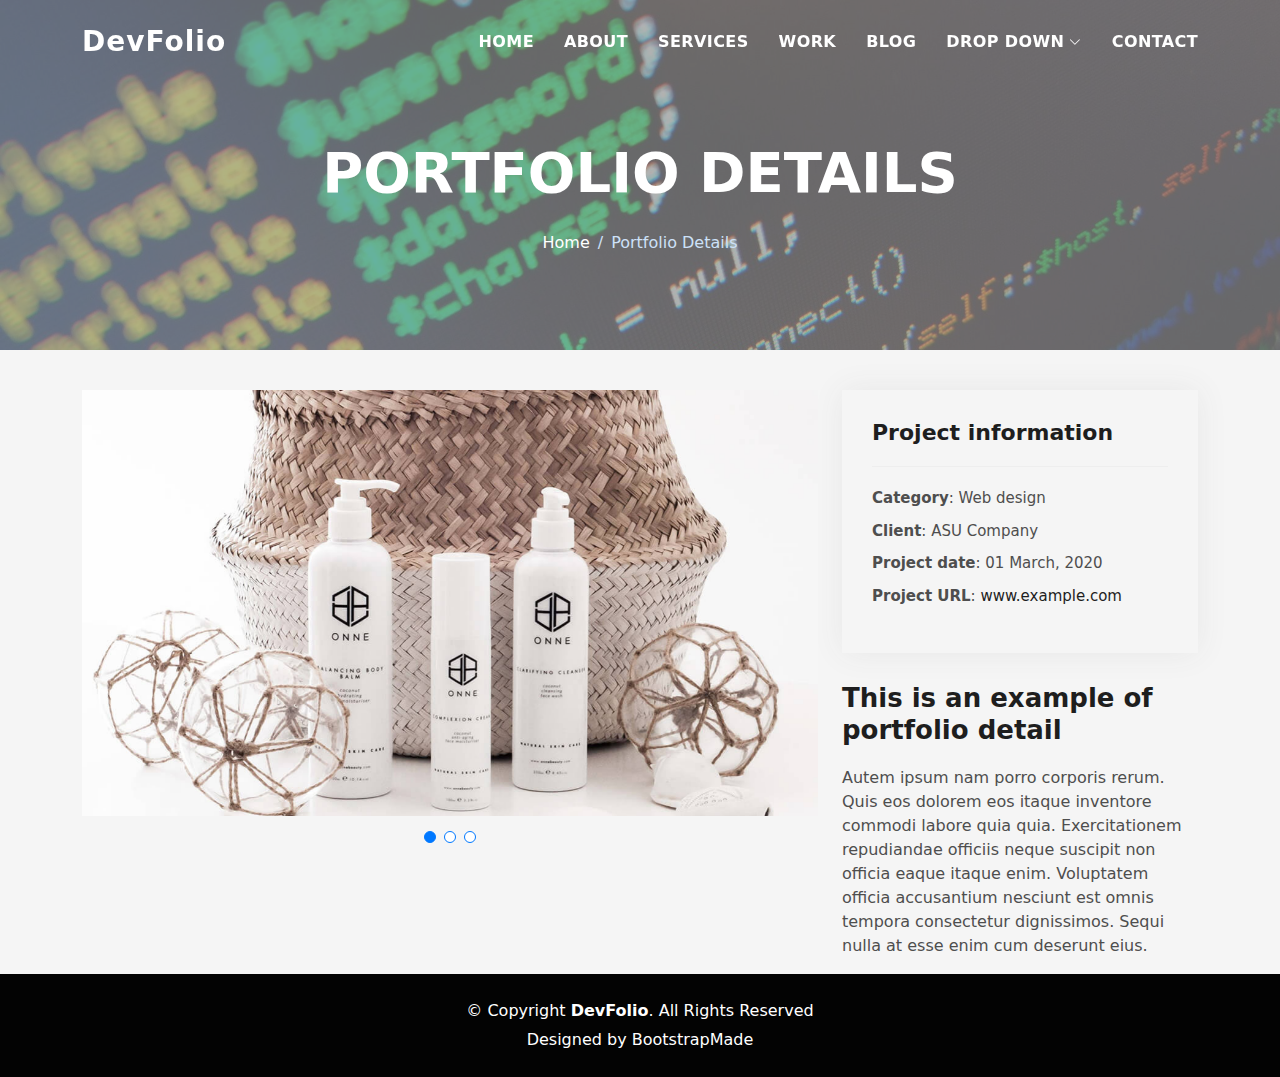
<file: DevFolio/portfolio-details.html>
<!DOCTYPE html>
<html lang="en">

<head>
  <meta charset="utf-8">
  <meta content="width=device-width, initial-scale=1.0" name="viewport">

  <title>DevFolio Bootstrap Portfolio Template - Portfolio Details</title>
  <meta content="" name="description">
  <meta content="" name="keywords">

  <!-- Favicons -->
  <link href="assets/img/favicon.png" rel="icon">
  <link href="assets/img/apple-touch-icon.png" rel="apple-touch-icon">

  <!-- Vendor CSS Files -->
  <link href="assets/vendor/bootstrap/css/bootstrap.min.css" rel="stylesheet">
  <link href="assets/vendor/bootstrap-icons/bootstrap-icons.css" rel="stylesheet">
  <link href="assets/vendor/glightbox/css/glightbox.min.css" rel="stylesheet">
  <link href="assets/vendor/swiper/swiper-bundle.min.css" rel="stylesheet">

  <!-- Template Main CSS File -->
  <link href="assets/css/style.css" rel="stylesheet">

  <!-- =======================================================
  * Template Name: DevFolio
  * Updated: Jul 27 2023 with Bootstrap v5.3.1
  * Template URL: https://bootstrapmade.com/devfolio-bootstrap-portfolio-html-template/
  * Author: BootstrapMade.com
  * License: https://bootstrapmade.com/license/
  ======================================================== -->
</head>

<body>

  <!-- ======= Header ======= -->
  <header id="header" class="fixed-top">
    <div class="container d-flex align-items-center justify-content-between">

      <h1 class="logo"><a href="index.html">DevFolio</a></h1>
      <!-- Uncomment below if you prefer to use an image logo -->
      <!-- <a href="index.html" class="logo"><img src="assets/img/logo.png" alt="" class="img-fluid"></a>-->

      <nav id="navbar" class="navbar">
        <ul>
          <li><a class="nav-link scrollto " href="#hero">Home</a></li>
          <li><a class="nav-link scrollto" href="#about">About</a></li>
          <li><a class="nav-link scrollto" href="#services">Services</a></li>
          <li><a class="nav-link scrollto " href="#work">Work</a></li>
          <li><a class="nav-link scrollto " href="#blog">Blog</a></li>
          <li class="dropdown"><a href="#"><span>Drop Down</span> <i class="bi bi-chevron-down"></i></a>
            <ul>
              <li><a href="#">Drop Down 1</a></li>
              <li class="dropdown"><a href="#"><span>Deep Drop Down</span> <i class="bi bi-chevron-right"></i></a>
                <ul>
                  <li><a href="#">Deep Drop Down 1</a></li>
                  <li><a href="#">Deep Drop Down 2</a></li>
                  <li><a href="#">Deep Drop Down 3</a></li>
                  <li><a href="#">Deep Drop Down 4</a></li>
                  <li><a href="#">Deep Drop Down 5</a></li>
                </ul>
              </li>
              <li><a href="#">Drop Down 2</a></li>
              <li><a href="#">Drop Down 3</a></li>
              <li><a href="#">Drop Down 4</a></li>
            </ul>
          </li>
          <li><a class="nav-link scrollto" href="#contact">Contact</a></li>
        </ul>
        <i class="bi bi-list mobile-nav-toggle"></i>
      </nav><!-- .navbar -->

    </div>
  </header><!-- End Header -->

  <div class="hero hero-single route bg-image" style="background-image: url(assets/img/overlay-bg.jpg)">
    <div class="overlay-mf"></div>
    <div class="hero-content display-table">
      <div class="table-cell">
        <div class="container">
          <h2 class="hero-title mb-4">Portfolio Details</h2>
          <ol class="breadcrumb d-flex justify-content-center">
            <li class="breadcrumb-item">
              <a href="#">Home</a>
            </li>
            <li class="breadcrumb-item active">Portfolio Details</li>
          </ol>
        </div>
      </div>
    </div>
  </div>

  <main id="main">

    <!-- ======= Portfolio Details Section ======= -->
    <section id="portfolio-details" class="portfolio-details">
      <div class="container">

        <div class="row gy-4">

          <div class="col-lg-8">
            <div class="portfolio-details-slider swiper">
              <div class="swiper-wrapper align-items-center">

                <div class="swiper-slide">
                  <img src="assets/img/portfolio-details-1.jpg" alt="">
                </div>

                <div class="swiper-slide">
                  <img src="assets/img/portfolio-details-2.jpg" alt="">
                </div>

                <div class="swiper-slide">
                  <img src="assets/img/portfolio-details-3.jpg" alt="">
                </div>

              </div>
              <div class="swiper-pagination"></div>
            </div>
          </div>

          <div class="col-lg-4">
            <div class="portfolio-info">
              <h3>Project information</h3>
              <ul>
                <li><strong>Category</strong>: Web design</li>
                <li><strong>Client</strong>: ASU Company</li>
                <li><strong>Project date</strong>: 01 March, 2020</li>
                <li><strong>Project URL</strong>: <a href="#">www.example.com</a></li>
              </ul>
            </div>
            <div class="portfolio-description">
              <h2>This is an example of portfolio detail</h2>
              <p>
                Autem ipsum nam porro corporis rerum. Quis eos dolorem eos itaque inventore commodi labore quia quia. Exercitationem repudiandae officiis neque suscipit non officia eaque itaque enim. Voluptatem officia accusantium nesciunt est omnis tempora consectetur dignissimos. Sequi nulla at esse enim cum deserunt eius.
              </p>
            </div>
          </div>

        </div>

      </div>
    </section><!-- End Portfolio Details Section -->

  </main><!-- End #main -->

  <!-- ======= Footer ======= -->
  <footer>
    <div class="container">
      <div class="row">
        <div class="col-sm-12">
          <div class="copyright-box">
            <p class="copyright">&copy; Copyright <strong>DevFolio</strong>. All Rights Reserved</p>
            <div class="credits">
              <!--
              All the links in the footer should remain intact.
              You can delete the links only if you purchased the pro version.
              Licensing information: https://bootstrapmade.com/license/
              Purchase the pro version with working PHP/AJAX contact form: https://bootstrapmade.com/buy/?theme=DevFolio
            -->
              Designed by <a href="https://bootstrapmade.com/">BootstrapMade</a>
            </div>
          </div>
        </div>
      </div>
    </div>
  </footer><!-- End  Footer -->

  <div id="preloader"></div>
  <a href="#" class="back-to-top d-flex align-items-center justify-content-center"><i class="bi bi-arrow-up-short"></i></a>

  <!-- Vendor JS Files -->
  <script src="assets/vendor/purecounter/purecounter_vanilla.js"></script>
  <script src="assets/vendor/bootstrap/js/bootstrap.bundle.min.js"></script>
  <script src="assets/vendor/glightbox/js/glightbox.min.js"></script>
  <script src="assets/vendor/swiper/swiper-bundle.min.js"></script>
  <script src="assets/vendor/typed.js/typed.umd.js"></script>
  <script src="assets/vendor/php-email-form/validate.js"></script>

  <!-- Template Main JS File -->
  <script src="assets/js/main.js"></script>

</body>

</html>
</file>
<file: DevFolio/assets/css/style.css>
/**
* Template Name: DevFolio
* Updated: Jul 27 2023 with Bootstrap v5.3.1
* Template URL: https://bootstrapmade.com/devfolio-bootstrap-portfolio-html-template/
* Author: BootstrapMade.com
* License: https://bootstrapmade.com/license/
*/

/*--------------------------------------------------------------
# General
--------------------------------------------------------------*/
body {
  background-color: #f5f5f5;
  color: #4e4e4e;
}

h1,
h2,
h3,
h4,
h5,
h6 {
  color: #1e1e1e;
}

a {
  color: #1e1e1e;
  text-decoration: none;
  transition: all 0.5s ease-in-out;
}

a:hover {
  color: #0078ff;
  text-decoration: none;
  transition: all 0.5s ease-in-out;
}

.p-r {
  position: relative;
}

.color-a {
  text-decoration: none;
  color: #0078ff;
}

.color-d {
  color: #f5f5f5;
}

.color-text-a {
  text-decoration: none;
  color: #4e4e4e;
}

.box-shadow,
.card-blog,
.work-box,
.service-box,
.paralax-mf {
  box-shadow: 0 13px 8px -10px rgba(0, 0, 0, 0.1);
}

.box-shadow-a,
.button:hover {
  text-decoration: none;
  box-shadow: 0 0 0 4px #cde1f8;
}

.display-5 {
  font-size: 2.5rem;
  font-weight: 300;
  line-height: 1.1;
}

.display-6 {
  font-size: 2rem;
  font-weight: 300;
  line-height: 1.1;
}

.avatar {
  width: 32px;
  height: 32px;
  margin-right: 4px;
  overflow: hidden;
}

.bg-image {
  background-repeat: no-repeat;
  background-attachment: fixed;
  background-size: cover;
  background-position: center center;
}

@media (max-width: 1024px) {
  .bg-image {
    background-attachment: scroll;
  }
}

.overlay-mf {
  background-color: #909192;
}

.overlay-mf {
  position: absolute;
  top: 0;
  left: 0px;
  padding: 0;
  height: 100%;
  width: 100%;
  opacity: 0.7;
}

.paralax-mf {
  position: relative;
  padding: 8rem 0;
}

.display-table {
  width: 100%;
  height: 100%;
  display: table;
}

.table-cell {
  display: table-cell;
  vertical-align: middle;
}

/*--/ Sections /--*/
.sect-4 {
  padding: 4rem 0;
}

.sect-pt4 {
  padding-top: 4rem;
}

.sect-mt4 {
  margin-top: 4rem;
}

/*--/ Title s /--*/
.title-s {
  font-weight: 600;
  color: #1e1e1e;
  font-size: 1.1rem;
}

/*--/ Title A /--*/
.title-box {
  margin-bottom: 4rem;
}

.title-a {
  text-decoration: none;
  font-size: 3rem;
  font-weight: bold;
  text-transform: uppercase;
}

.subtitle-a {
  text-decoration: none;
  color: #4e4e4e;
}

.line-mf {
  width: 40px;
  height: 5px;
  background-color: #0078ff;
  margin: 0 auto;
}

/*--/ Title Left /--*/
.title-box-2 {
  margin-bottom: 3rem;
}

.title-left {
  font-size: 2rem;
  position: relative;
}

.title-left:before {
  content: "";
  position: absolute;
  height: 3px;
  background-color: #0078ff;
  width: 100px;
  bottom: -12px;
}

/*------/ Box /------*/
.box-pl2 {
  padding-left: 2rem;
}

.box-shadow-full {
  padding: 3rem 1.25rem;
  position: relative;
  background-color: #fff;
  margin-bottom: 3rem;
  z-index: 2;
  box-shadow: 0 1px 1px 0 rgba(0, 0, 0, 0.06), 0 2px 5px 0 rgba(0, 0, 0, 0.2);
}

@media (min-width: 768px) {
  .box-shadow-full {
    padding: 3rem;
  }
}

/*------/ Socials /------*/
.socials {
  padding: 1.5rem 0;
}

.socials ul li {
  display: inline-block;
}

.socials .ico-circle {
  height: 40px;
  width: 40px;
  font-size: 1.2rem;
  border-radius: 50%;
  line-height: 1.6;
  margin: 0 15px 0 0;
  box-shadow: 0 0 0 3px #0078ff;
  transition: all 500ms ease;
}

.socials .ico-circle:hover {
  background-color: #0078ff;
  color: #fff;
  box-shadow: 0 0 0 3px #cde1f8;
  transition: all 500ms ease;
}

/*------/ Ul resect /------*/
.ul-resect,
.widget-tags ul,
.widget-sidebar .list-sidebar,
.box-comments .list-comments,
.blog-wrapper .post-meta ul,
.list-ico,
.socials ul {
  list-style: none;
  padding-left: 0;
  margin-bottom: 0;
}

.list-ico {
  line-height: 2;
}

.list-ico span {
  color: #0078ff;
  margin-right: 10px;
}

/*------/ Ico Circle /------*/
.ico-circle {
  height: 100px;
  width: 100px;
  font-size: 2rem;
  border-radius: 50%;
  line-height: 1.55;
  margin: 0 auto;
  text-align: center;
  box-shadow: 0 0 0 10px #0078ff;
  display: block;
}

/*------/ Owl Carousel /------*/
.owl-theme .owl-dots {
  text-align: center;
  margin-top: 18px;
}

.owl-theme .owl-dots .owl-dot {
  display: inline-block;
}

.owl-theme .owl-dots .owl-dot span {
  width: 18px;
  height: 7px;
  margin: 5px 5px;
  background: #cde1f8;
  border: 0px solid #cde1f8;
  display: block;
  transition: all 0.6s ease-in-out;
  cursor: pointer;
}

.owl-theme .owl-dots .owl-dot:hover span {
  background-color: #cde1f8;
}

.owl-theme .owl-dots .owl-dot.active span {
  background-color: #1b1b1b;
  width: 25px;
}

/*--/ Scrolltop s /--*/
.scrolltop-mf {
  position: relative;
  display: none;
}

.scrolltop-mf span {
  z-index: 999;
  position: fixed;
  width: 42px;
  height: 42px;
  background-color: #0078ff;
  opacity: 0.7;
  font-size: 1.6rem;
  line-height: 1.5;
  text-align: center;
  color: #fff;
  top: auto;
  left: auto;
  right: 30px;
  bottom: 50px;
  cursor: pointer;
  border-radius: 50%;
}

/*--------------------------------------------------------------
# Back to top button
--------------------------------------------------------------*/
.back-to-top {
  position: fixed;
  visibility: hidden;
  opacity: 0;
  right: 15px;
  bottom: 15px;
  z-index: 996;
  background: #0078ff;
  width: 40px;
  height: 40px;
  border-radius: 50px;
  transition: all 0.4s;
}

.back-to-top i {
  font-size: 28px;
  color: #fff;
  line-height: 0;
}

.back-to-top:hover {
  background: #298eff;
  color: #fff;
}

.back-to-top.active {
  visibility: visible;
  opacity: 1;
}

/*------/ Prelaoder /------*/
#preloader {
  position: fixed;
  top: 0;
  left: 0;
  right: 0;
  bottom: 0;
  z-index: 9999;
  overflow: hidden;
  background: #fff;
}

#preloader:before {
  content: "";
  position: fixed;
  top: calc(50% - 30px);
  left: calc(50% - 30px);
  border: 6px solid #f2f2f2;
  border-top: 6px solid #0078ff;
  border-radius: 50%;
  width: 60px;
  height: 60px;
  animation: animate-preloader 1s linear infinite;
}

@keyframes animate-preloader {
  0% {
    transform: rotate(0deg);
  }

  100% {
    transform: rotate(360deg);
  }
}

/*------/ Button /------*/
.button {
  display: inline-block;
  padding: 0.3rem 0.6rem;
  text-align: center;
  vertical-align: middle;
  -webkit-user-select: none;
  -moz-user-select: none;
  user-select: none;
  font-size: 1rem;
  border-radius: 0.3rem;
  border: 1px solid transparent;
  transition: all 500ms ease;
  cursor: pointer;
}

.button:focus {
  outline: 0;
}

.button:hover {
  background-color: #0062d3;
  color: #fff;
  transition: all 500ms ease;
}

.button-a {
  text-decoration: none;
  background-color: #0078ff;
  color: #fff;
  border-color: #cde1f8;
}

.button-big {
  padding: 0.9rem 2.3rem;
  font-size: 1.2rem;
}

.button-rouded {
  border-radius: 5rem;
}

.btn-lg {
  padding: 0.5rem 1rem;
  font-size: 1.25rem;
  line-height: 1.5;
  border-radius: 0.3rem;
}

/*--------------------------------------------------------------
# Header
--------------------------------------------------------------*/
#header {
  transition: all 0.5s;
  z-index: 997;
  padding: 20px 0;
}

#header .logo {
  font-size: 28px;
  margin: 0;
  padding: 0;
  font-weight: 600;
  letter-spacing: 1px;
}

#header .logo a {
  color: #fff;
}

#header .logo img {
  max-height: 40px;
}

#header.header-scrolled {
  background: rgba(0, 0, 0, 0.9);
  padding: 12px 0;
}

/*--------------------------------------------------------------
# Navigation Menu
--------------------------------------------------------------*/
/**
* Desktop Navigation 
*/
.navbar {
  padding: 0;
}

.navbar ul {
  margin: 0;
  padding: 0;
  display: flex;
  list-style: none;
  align-items: center;
}

.navbar li {
  position: relative;
}

.navbar > ul > li {
  white-space: nowrap;
  padding: 10px 0 10px 30px;
}

.navbar a,
.navbar a:focus {
  display: flex;
  align-items: center;
  justify-content: space-between;
  color: #fff;
  font-size: 16px;
  font-weight: 600;
  padding: 0;
  white-space: nowrap;
  transition: 0.3s;
  letter-spacing: 0.4px;
  position: relative;
  text-transform: uppercase;
}

.navbar a i,
.navbar a:focus i {
  font-size: 12px;
  line-height: 0;
  margin-left: 5px;
}

.navbar > ul > li > a:before {
  content: "";
  position: absolute;
  width: 100%;
  height: 2px;
  bottom: -6px;
  left: 0;
  width: 0;
  background-color: #fff;
  visibility: hidden;
  transition: all 0.3s ease-in-out 0s;
}

.navbar a:hover:before,
.navbar li:hover > a:before,
.navbar .active:before {
  visibility: visible;
  width: 80%;
}

.navbar a:hover,
.navbar .active,
.navbar .active:focus,
.navbar li:hover > a {
  color: #fff;
}

.navbar .dropdown ul {
  display: block;
  position: absolute;
  left: 30px;
  top: calc(100% + 30px);
  margin: 0;
  padding: 10px 0;
  z-index: 99;
  opacity: 0;
  visibility: hidden;
  background: #fff;
  box-shadow: 0px 0px 30px rgba(127, 137, 161, 0.25);
  transition: 0.3s;
}

.navbar .dropdown ul li {
  min-width: 200px;
}

.navbar .dropdown ul a {
  padding: 10px 20px;
  font-size: 14px;
  text-transform: none;
  color: #4e4e4e;
}

.navbar .dropdown ul a i {
  font-size: 12px;
}

.navbar .dropdown ul a:hover,
.navbar .dropdown ul .active:hover,
.navbar .dropdown ul li:hover > a {
  color: #0078ff;
}

.navbar .dropdown:hover > ul {
  opacity: 1;
  top: 100%;
  visibility: visible;
}

.navbar .dropdown .dropdown ul {
  top: 0;
  left: calc(100% - 30px);
  visibility: hidden;
}

.navbar .dropdown .dropdown:hover > ul {
  opacity: 1;
  top: 0;
  left: 100%;
  visibility: visible;
}

@media (max-width: 1366px) {
  .navbar .dropdown .dropdown ul {
    left: -90%;
  }

  .navbar .dropdown .dropdown:hover > ul {
    left: -100%;
  }
}

/**
* Mobile Navigation 
*/
.mobile-nav-toggle {
  color: #fff;
  font-size: 28px;
  cursor: pointer;
  display: none;
  line-height: 0;
  transition: 0.5s;
}

@media (max-width: 991px) {
  .mobile-nav-toggle {
    display: block;
  }

  .navbar ul {
    display: none;
  }
}

.navbar-mobile {
  position: fixed;
  overflow: hidden;
  top: 0;
  right: 0;
  left: 0;
  bottom: 0;
  background: rgba(78, 78, 78, 0.9);
  transition: 0.3s;
  z-index: 999;
}

.navbar-mobile .mobile-nav-toggle {
  position: absolute;
  top: 15px;
  right: 15px;
}

.navbar-mobile ul {
  display: block;
  position: absolute;
  top: 55px;
  right: 15px;
  bottom: 15px;
  left: 15px;
  padding: 10px 0;
  background-color: #fff;
  overflow-y: auto;
  transition: 0.3s;
}

.navbar-mobile > ul > li {
  padding: 0;
}

.navbar-mobile a:hover:before,
.navbar-mobile li:hover > a:before,
.navbar-mobile .active:before {
  visibility: hidden;
}

.navbar-mobile a,
.navbar-mobile a:focus {
  padding: 10px 20px;
  font-size: 15px;
  color: #4e4e4e;
}

.navbar-mobile a:hover,
.navbar-mobile .active,
.navbar-mobile li:hover > a {
  color: #0078ff;
}

.navbar-mobile .getstarted,
.navbar-mobile .getstarted:focus {
  margin: 15px;
}

.navbar-mobile .dropdown ul {
  position: static;
  display: none;
  margin: 10px 20px;
  padding: 10px 0;
  z-index: 99;
  opacity: 1;
  visibility: visible;
  background: #fff;
  box-shadow: 0px 0px 30px rgba(127, 137, 161, 0.25);
}

.navbar-mobile .dropdown ul li {
  min-width: 200px;
}

.navbar-mobile .dropdown ul a {
  padding: 10px 20px;
}

.navbar-mobile .dropdown ul a i {
  font-size: 12px;
}

.navbar-mobile .dropdown ul a:hover,
.navbar-mobile .dropdown ul .active:hover,
.navbar-mobile .dropdown ul li:hover > a {
  color: #0078ff;
}

.navbar-mobile .dropdown > .dropdown-active {
  display: block;
}

/*--------------------------------------------------------------
# Hero Section
--------------------------------------------------------------*/
.hero {
  height: 100vh;
  position: relative;
  color: #fff;
}

.hero .hero-content {
  text-align: center;
  position: absolute;
}

.hero .overlay-itro {
  background-color: rgba(0, 0, 0, 0.6);
  position: absolute;
  top: 0;
  left: 0px;
  padding: 0;
  height: 100%;
  width: 100%;
  opacity: 0.9;
}

.hero .hero-title {
  color: #fff;
  font-weight: 600;
  font-size: 3rem;
}

@media (min-width: 768px) {
  .hero .hero-title {
    font-size: 4.5rem;
  }
}

.hero .hero-subtitle {
  font-size: 1.5rem;
  font-weight: 600;
}

@media (min-width: 768px) {
  .hero .hero-subtitle {
    font-size: 2.5rem;
  }
}

.hero .text-slider-items {
  display: none;
}

.hero-single {
  height: 350px;
}

.hero-single .hero-content {
  margin-top: 30px;
}

.hero-single .hero-title {
  text-transform: uppercase;
  font-size: 3rem;
}

@media (min-width: 768px) {
  .hero-single .hero-title {
    font-size: 3.5rem;
  }
}

.hero-single .breadcrumb {
  background-color: transparent;
  color: #0078ff;
}

.hero-single .breadcrumb .breadcrumb-item:before {
  color: #cde1f8;
}

.hero-single .breadcrumb .breadcrumb-item.active {
  color: #cde1f8;
}

.hero-single .breadcrumb a {
  color: #fff;
}

/*--------------------------------------------------------------
# About
--------------------------------------------------------------*/
.about-mf .box-shadow-full {
  padding-top: 4rem;
  padding-bottom: 4rem;
}

.about-mf .about-img {
  margin-bottom: 2rem;
}

.about-mf .about-img img {
  margin-left: 10px;
}

@media (min-width: 767px) {
  .about-mf .box-pl2 {
    margin-top: 3rem;
    padding-left: 0rem;
  }
}

.skill-mf span {
  color: #4e4e4e;
}

.skill-mf .progress {
  background-color: #cde1f8;
  margin: 0.5rem 0 1.2rem 0;
  border-radius: 0;
  height: 0.7rem;
}

.skill-mf .progress .progress-bar {
  height: 0.7rem;
  background-color: #0078ff;
}

/*--------------------------------------------------------------
# Services
--------------------------------------------------------------*/
.service-box {
  background-color: #fff;
  padding: 2.5rem 1.3rem;
  border-radius: 1rem;
  margin-bottom: 3rem;
  text-align: center;
}

.service-box:hover .ico-circle {
  transition: all 500ms ease;
  color: #fff;
  background-color: #0078ff;
  box-shadow: 0 0 0 10px #cde1f8;
}

.service-box .service-ico {
  margin-bottom: 1rem;
  color: #1e1e1e;
}

.service-box .ico-circle {
  transition: all 500ms ease;
  display: inline-flex;
  align-items: center;
  justify-content: center;
}

.service-box .ico-circle i {
  line-height: 0;
  font-size: 40px;
}

.service-box .s-title {
  font-size: 1.4rem;
  text-transform: uppercase;
  text-align: center;
  padding: 0.4rem 0;
}

.service-box .s-description {
  color: #4e4e4e;
}

/*--------------------------------------------------------------
# Counter
--------------------------------------------------------------*/
.counter-box {
  color: #fff;
  text-align: center;
}

@media (min-width: 577px) {
  .counter-box {
    margin-bottom: 1.8rem;
  }
}

.counter-ico {
  margin-bottom: 1rem;
}

.counter-ico .ico-circle {
  height: 60px;
  width: 60px;
  line-height: 1.5;
  box-shadow: 0 0 0 10px #cde1f8;
}

.counter-num .counter {
  font-size: 2rem;
  margin-bottom: 0;
}

/*--------------------------------------------------------------
# Portfolio
--------------------------------------------------------------*/
.work-box {
  margin-bottom: 3rem;
  -webkit-backface-visibility: hidden;
  backface-visibility: hidden;
  background-color: #fff;
}

.work-box:hover img {
  transform: scale(1.3);
}

.work-img {
  display: block;
  overflow: hidden;
}

.work-img img {
  transition: all 1s;
}

.work-content {
  padding: 2rem 3% 1rem 4%;
}

.work-content .w-more {
  color: #4e4e4e;
  font-size: 0.8rem;
}

.work-content .w-more .w-ctegory {
  color: #0078ff;
}

.work-content .w-like {
  font-size: 2.5rem;
  color: #0078ff;
  float: right;
}

.work-content .w-like a {
  color: #0078ff;
}

.work-content .w-like .num-like {
  font-size: 0.7rem;
}

.w-title {
  font-size: 1.2rem;
}

/*--------------------------------------------------------------
# Portfolio Details
--------------------------------------------------------------*/
.portfolio-details {
  padding-top: 40px;
}

.portfolio-details .portfolio-details-slider img {
  width: 100%;
}

.portfolio-details .portfolio-details-slider .swiper-pagination {
  margin-top: 20px;
  position: relative;
}

.portfolio-details
  .portfolio-details-slider
  .swiper-pagination
  .swiper-pagination-bullet {
  width: 12px;
  height: 12px;
  background-color: #fff;
  opacity: 1;
  border: 1px solid #0078ff;
}

.portfolio-details
  .portfolio-details-slider
  .swiper-pagination
  .swiper-pagination-bullet-active {
  background-color: #0078ff;
}

.portfolio-details .portfolio-info {
  padding: 30px;
  box-shadow: 0px 0 30px rgba(78, 78, 78, 0.08);
}

.portfolio-details .portfolio-info h3 {
  font-size: 22px;
  font-weight: 700;
  margin-bottom: 20px;
  padding-bottom: 20px;
  border-bottom: 1px solid #eee;
}

.portfolio-details .portfolio-info ul {
  list-style: none;
  padding: 0;
  font-size: 15px;
}

.portfolio-details .portfolio-info ul li + li {
  margin-top: 10px;
}

.portfolio-details .portfolio-description {
  padding-top: 30px;
}

.portfolio-details .portfolio-description h2 {
  font-size: 26px;
  font-weight: 700;
  margin-bottom: 20px;
}

.portfolio-details .portfolio-description p {
  padding: 0;
}

/*--------------------------------------------------------------
# Testimonials
--------------------------------------------------------------*/
.testimonial-box {
  color: #fff;
  text-align: center;
}

.testimonial-box .author-test {
  margin-top: 1rem;
}

.testimonial-box .author-test img {
  margin: 0 auto;
}

.testimonial-box .author {
  color: #fff;
  text-transform: uppercase;
  font-weight: 600;
  margin: 1rem 0;
  display: block;
  font-size: 1.4rem;
}

.testimonial-box .comit {
  font-size: 2rem;
  color: #818283;
  background-color: #fff;
  width: 52px;
  height: 52px;
  display: block;
  margin: 0 auto;
  border-radius: 50%;
  line-height: 1.6;
}

@media (min-width: 768px) {
  .testimonial-box .description {
    padding: 0 5rem;
  }
}

@media (min-width: 992px) {
  .testimonial-box .description {
    padding: 0 8rem;
  }
}

@media (min-width: 1200px) {
  .testimonial-box .description {
    padding: 0 13rem;
  }
}

.swiper-pagination {
  margin-top: 20px;
  position: relative;
}

.swiper-pagination .swiper-pagination-bullet {
  width: 12px;
  height: 12px;
  background-color: rgba(255, 255, 255, 0.4);
  opacity: 1;
}

.swiper-pagination .swiper-pagination-bullet-active {
  background-color: #fff;
}

/*--------------------------------------------------------------
# Contact
--------------------------------------------------------------*/
.footer-paralax {
  padding: 4rem 0 0 0;
}

.contact-mf {
  margin-top: 4rem;
}

@media (min-width: 767px) {
  .contact-mf .box-pl2 {
    margin-top: 3rem;
    padding-left: 0rem;
  }
}

.php-email-form .error-message {
  display: none;
  color: #fff;
  background: #ed3c0d;
  text-align: center;
  padding: 15px;
  font-weight: 600;
}

.php-email-form .sent-message {
  display: none;
  color: #fff;
  background: #18d26e;
  text-align: center;
  padding: 15px;
  font-weight: 600;
}

.php-email-form .loading {
  display: none;
  background: #fff;
  text-align: center;
  padding: 15px;
}

.php-email-form .loading:before {
  content: "";
  display: inline-block;
  border-radius: 50%;
  width: 24px;
  height: 24px;
  margin: 0 10px -6px 0;
  border: 3px solid #18d26e;
  border-top-color: #eee;
  animation: animate-loading 1s linear infinite;
}

.php-email-form input,
.php-email-form textarea {
  border-radius: 0;
  box-shadow: none;
  font-size: 14px;
}

.php-email-form input:focus,
.php-email-form textarea:focus {
  border-color: #3b3b38;
}

.php-email-form input {
  padding: 10px 15px;
}

.php-email-form textarea {
  padding: 12px 15px;
  margin-bottom: 0;
}

.php-email-form button[type="submit"] {
  background: #0078ff;
  border: 0;
  padding: 10px 24px;
  color: #fff;
  transition: 0.4s;
}

.php-email-form button[type="submit"]:hover {
  background: #3393ff;
}

@keyframes animate-loading {
  0% {
    transform: rotate(0deg);
  }

  100% {
    transform: rotate(360deg);
  }
}

/*--------------------------------------------------------------
# Blog
--------------------------------------------------------------*/
@media (min-width: 767px) {
  .card-blog {
    margin-bottom: 3rem;
  }
}

.card-blog .card-body {
  position: relative;
}

.card-blog .card-category-box {
  position: absolute;
  text-align: center;
  top: -16px;
  left: 15px;
  right: 15px;
  line-height: 25px;
  overflow: hidden;
}

.card-blog .card-category {
  display: inline-block;
  color: #fff;
  padding: 0 15px 5px;
  overflow: hidden;
  background-color: #0078ff;
  border-radius: 4px;
}

.card-blog .card-category .category {
  color: #fff;
  display: inline-block;
  text-transform: uppercase;
  font-size: 0.7rem;
  letter-spacing: 0.1px;
  margin-bottom: 0;
}

.card-blog .card-title {
  font-size: 1.3rem;
  margin-top: 0.6rem;
}

.card-blog .card-description {
  color: #4e4e4e;
}

.card-blog .post-author {
  display: inline-block;
}

.card-blog .post-date {
  color: #4e4e4e;
  display: inline-block;
  float: right;
}

/*--------------------------------------------------------------
# Blog Single
--------------------------------------------------------------*/
.post-box,
.form-comments,
.box-comments,
.widget-sidebar {
  padding: 2rem;
  background-color: #fff;
  margin-bottom: 3rem;
}

@media (min-width: 768px) {
  .post-box,
  .form-comments,
  .box-comments,
  .widget-sidebar {
    padding: 3rem;
  }
}

.blog-wrapper .article-title {
  font-size: 1.5rem;
}

@media (min-width: 768px) {
  .blog-wrapper .article-title {
    font-size: 1.9rem;
  }
}

.blog-wrapper .post-meta {
  margin: 1rem 0;
}

.blog-wrapper .post-meta ul {
  border-left: 4px solid #0078ff;
  margin-top: 1rem;
}

.blog-wrapper .post-meta ul li {
  display: inline-block;
  margin-left: 15px;
}

.blog-wrapper .post-meta ul a {
  color: #0078ff;
}

.blog-wrapper .post-meta ul span {
  color: #1e1e1e;
}

.blog-wrapper .blockquote {
  border-left: 4px solid #0078ff;
  padding: 18px;
  font-style: italic;
}

/*------/ Comments /------*/
.box-comments .list-comments li {
  padding-bottom: 40px;
}

.box-comments .list-comments .comment-avatar {
  display: table-cell;
  vertical-align: top;
}

.box-comments .list-comments .comment-avatar img {
  width: 80px;
  height: 80px;
}

.box-comments .list-comments .comment-author {
  font-size: 1.3rem;
}

@media (min-width: 768px) {
  .box-comments .list-comments .comment-author {
    font-size: 1.5rem;
  }
}

.box-comments .list-comments .comment-details {
  display: table-cell;
  vertical-align: top;
  padding-left: 25px;
}

.box-comments .list-comments a {
  color: #0078ff;
}

.box-comments .list-comments span {
  color: #1e1e1e;
  font-style: italic;
}

.box-comments .comment-children {
  margin-left: 40px;
}

/*------/ Sidebar /------*/
.widget-sidebar .sidebar-title {
  font-size: 1.6rem;
  font-weight: 600;
  border-left: 5px solid #0078ff;
  padding-left: 15px;
  text-transform: uppercase;
  margin-bottom: 1.5rem;
}

.widget-sidebar .list-sidebar li {
  position: relative;
  padding: 6px 0 6px 24px;
}

.widget-sidebar .list-sidebar li:before {
  position: absolute;
  content: "";
  width: 10px;
  height: 1px;
  left: 0;
  background-color: #0078ff;
  top: 20px;
}

.sidebar-search input {
  background-color: #fff;
  border-radius: 0;
  transition: all 0.5s ease-in-out;
}

.sidebar-search .btn-search {
  background-color: #0078ff;
  border-color: #0078ff;
  border-radius: 0;
  padding-left: 20px;
  padding-right: 20px;
}

.widget-tags ul li {
  display: inline-block;
  background-color: #0078ff;
  padding: 0.2rem 0.6rem;
  margin-bottom: 0.5rem;
  border-radius: 15px;
}

.widget-tags ul li a {
  color: #fff;
}

/*--------------------------------------------------------------
# Footer
--------------------------------------------------------------*/
footer {
  text-align: center;
  color: #fff;
  padding: 25px 0;
  background: #030303;
}

footer .copyright {
  margin-bottom: 0.3rem;
}

footer .credits {
  margin-bottom: 0;
}

footer .credits a {
  color: #fff;
}
</file>
